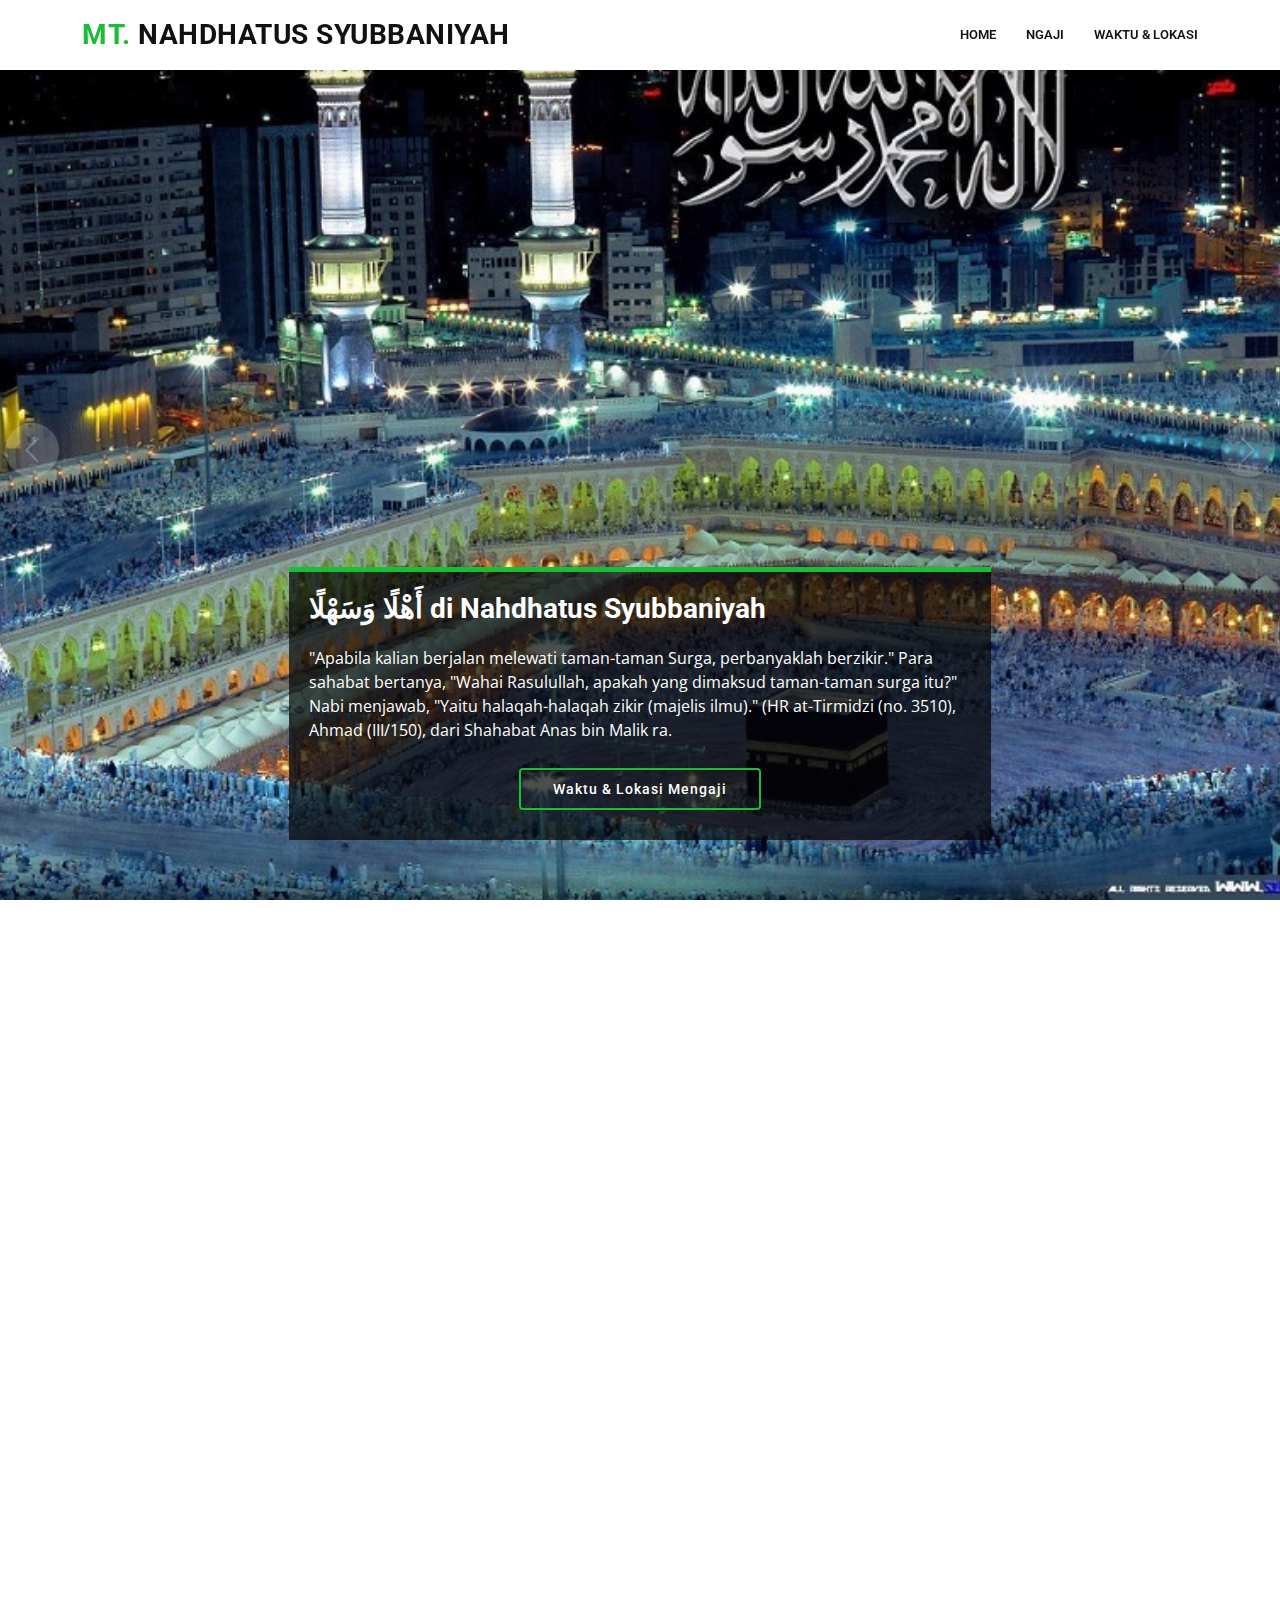
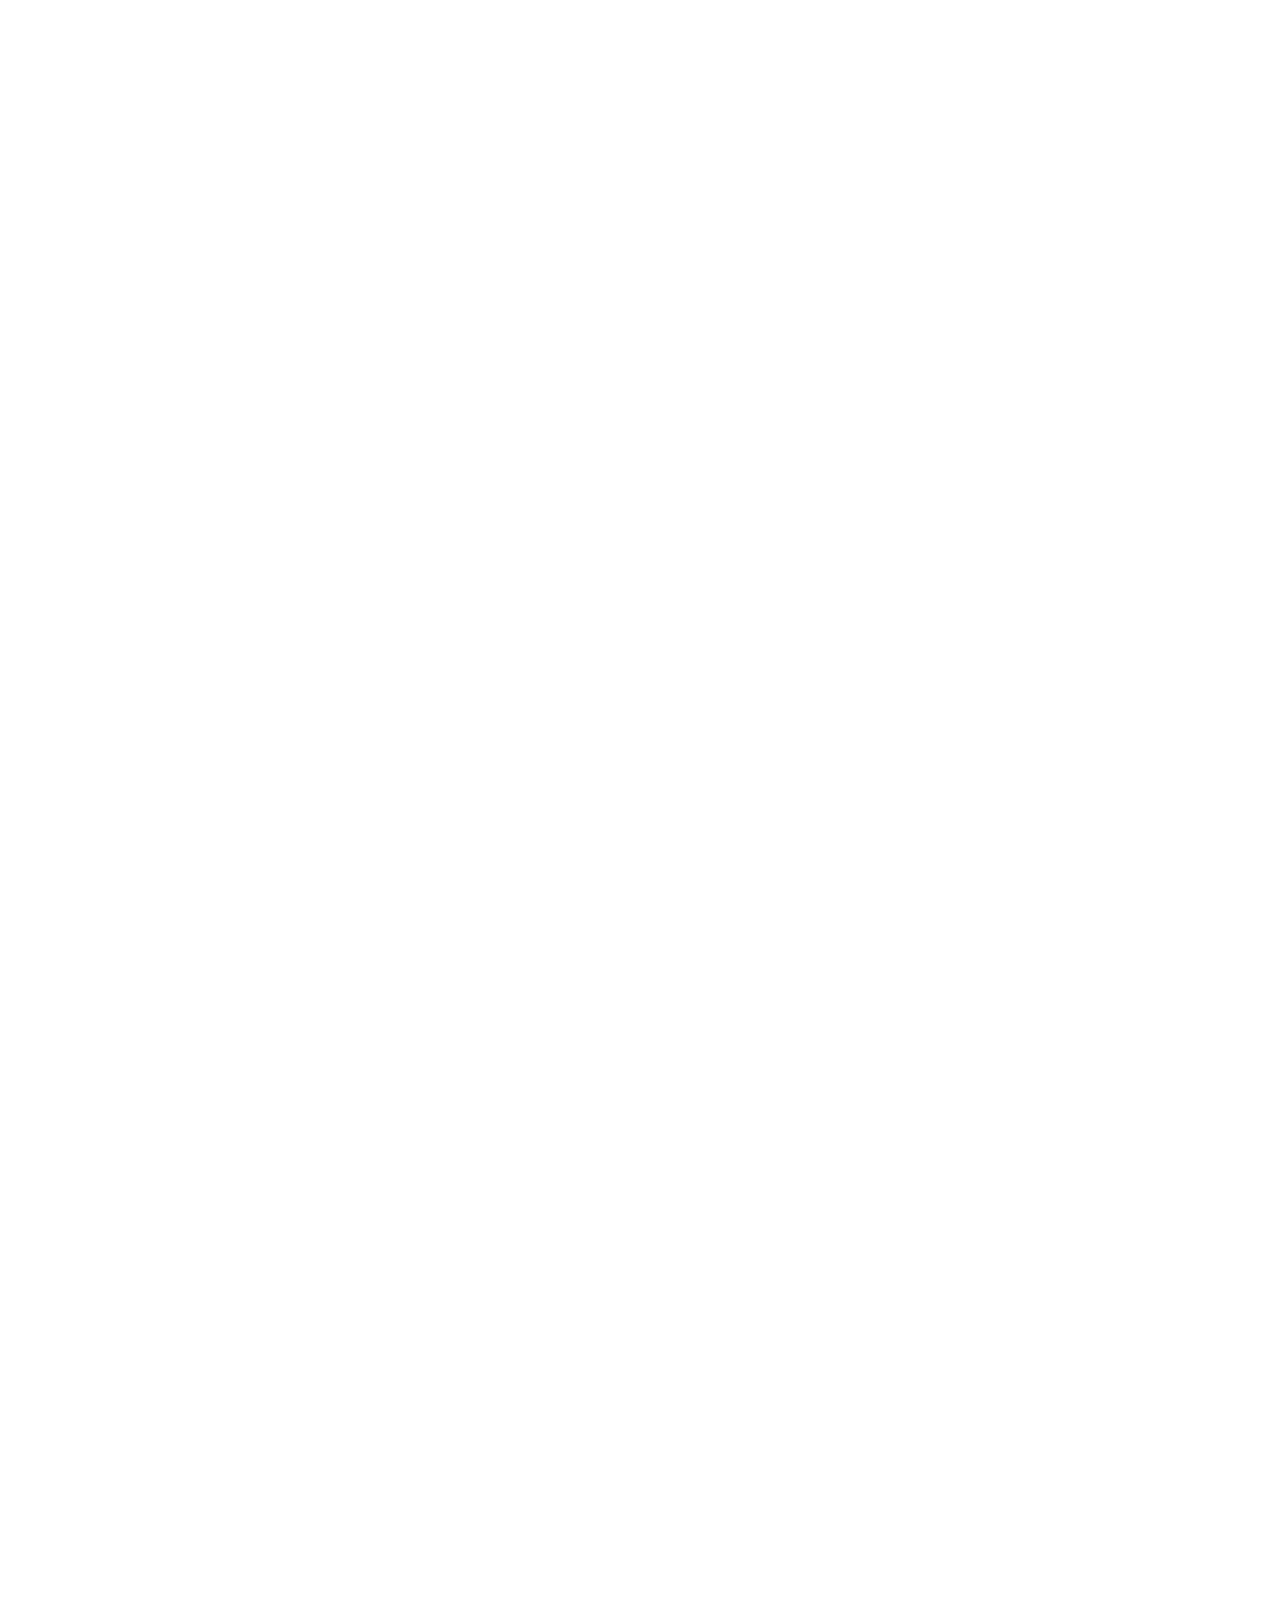
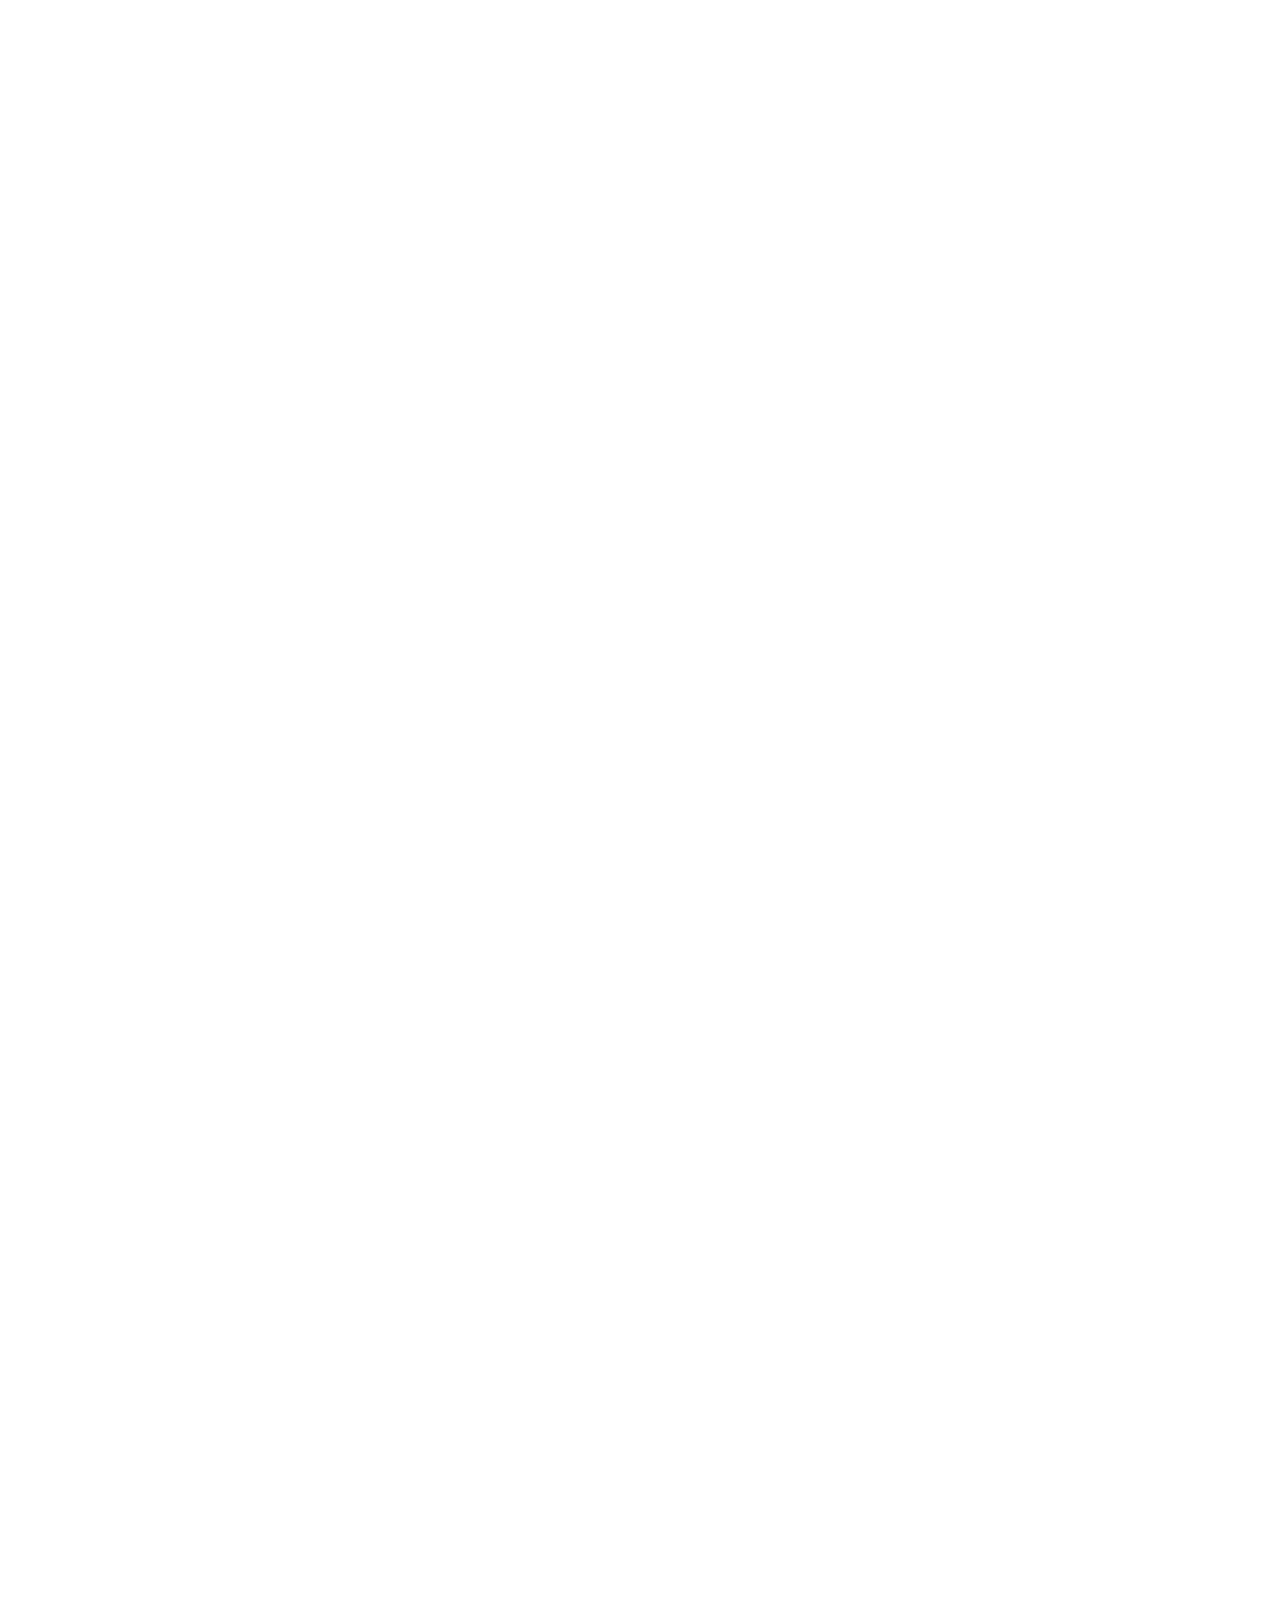
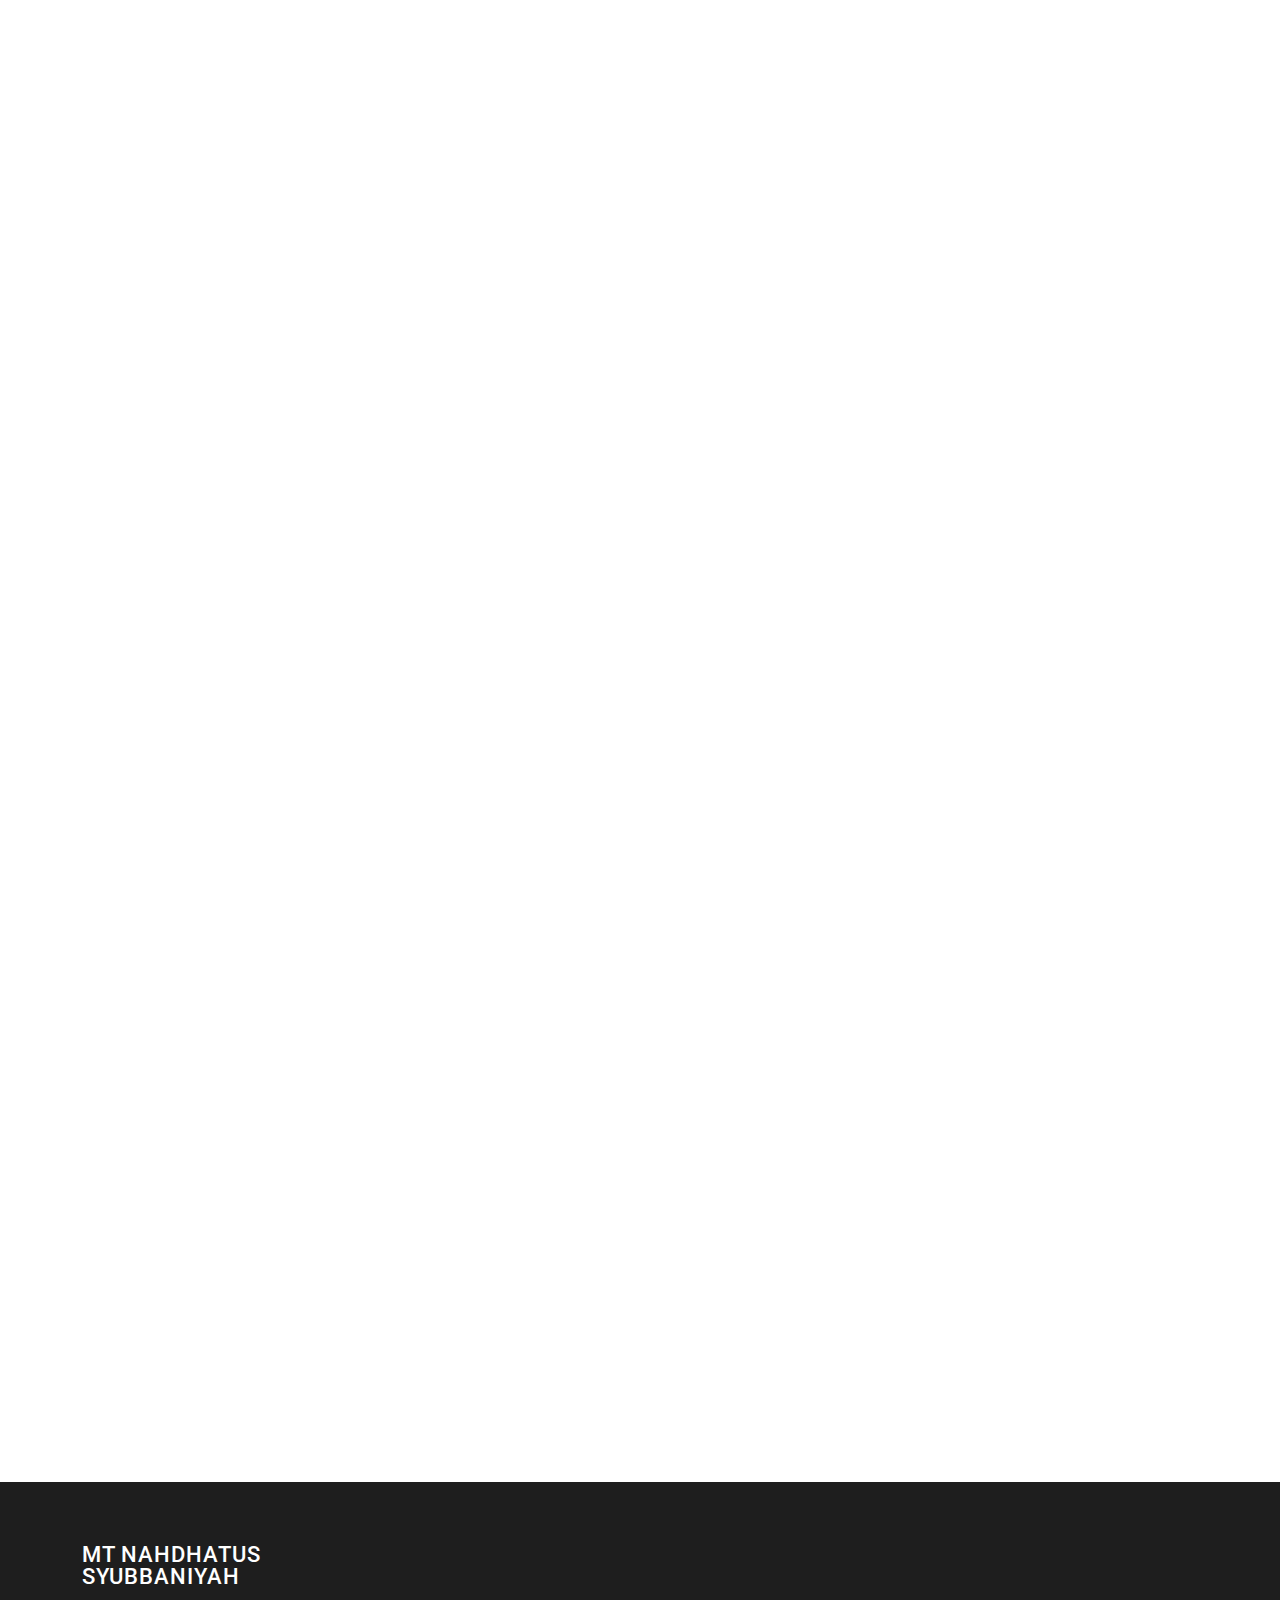
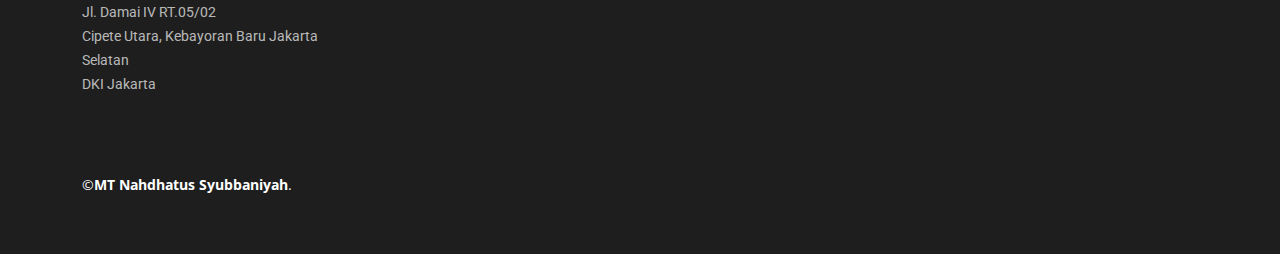
<file: index.html>
<!DOCTYPE html>
<html lang="en">

<head>
    <meta charset="utf-8">
    <meta content="width=device-width, initial-scale=1.0" name="viewport">

    <title>MT. Nahdhatus Syubbaniyah</title>
    <meta content="" name="description">
    <meta content="" name="keywords">

    <!-- Favicons -->
    <link href="assets/img/mt.jpg" rel="icon">
    <link href="assets/img/apple-touch-icon.png" rel="apple-touch-icon">

    <!-- Google Fonts -->
    <link href="https://fonts.googleapis.com/css?family=Open+Sans:300,300i,400,400i,600,600i,700,700i|Roboto:300,300i,400,400i,500,500i,600,600i,700,700i|Poppins:300,300i,400,400i,500,500i,600,600i,700,700i" rel="stylesheet">

    <!-- Vendor CSS Files -->
    <link href="assets/vendor/animate.css/animate.min.css" rel="stylesheet">
    <link href="assets/vendor/aos/aos.css" rel="stylesheet">
    <link href="assets/vendor/bootstrap/css/bootstrap.min.css" rel="stylesheet">
    <link href="assets/vendor/bootstrap-icons/bootstrap-icons.css" rel="stylesheet">
    <link href="assets/vendor/boxicons/css/boxicons.min.css" rel="stylesheet">
    <link href="assets/vendor/glightbox/css/glightbox.min.css" rel="stylesheet">
    <link href="assets/vendor/remixicon/remixicon.css" rel="stylesheet">
    <link href="assets/vendor/swiper/swiper-bundle.min.css" rel="stylesheet">

    <!-- Template Main CSS File -->
    <link href="assets/css/style.css" rel="stylesheet">
</head>

<body>

    <!-- ======= Header ======= -->
    <header id="header" class="fixed-top d-flex align-items-center">
        <div class="container d-flex align-items-center">

            <h1 class="logo me-auto"><a href="index.html"><span>MT. </span>Nahdhatus Syubbaniyah</a></h1>
            <!-- Uncomment below if you prefer to use an image logo -->
            <!-- <a href="index.html" class="logo me-auto me-lg-0"><img src="assets/img/logo.png" alt="" class="img-fluid"></a>-->

            <nav id="navbar" class="navbar order-last order-lg-0">
                <ul>
                    <li><a class="nav-link scrollto" href="index.html">Home</a></li>
                    <li><a class="nav-link scrollto" href="index.html#blog">Ngaji</a></li>
                    <li><a class="nav-link scrollto" href="index.html#contact">Waktu & Lokasi</a></li>

                </ul>
                <i class="bi bi-list mobile-nav-toggle"></i>
            </nav>
            <!-- .navbar -->

            <!-- <div class="header-social-links d-flex">
                <a href="#" class="twitter"><i class="bu bi-twitter"></i></a>
                <a href="#" class="facebook"><i class="bu bi-facebook"></i></a>
                <a href="#" class="instagram"><i class="bu bi-instagram"></i></a>
                <a href="#" class="linkedin"><i class="bu bi-linkedin"></i></i></a>
            </div> 
          -->

        </div>
    </header>
    <!-- End Header -->

    <!-- ======= Hero Section ======= -->
    <section id="hero">
        <div id="heroCarousel" data-bs-interval="5000" class="carousel slide carousel-fade" data-bs-ride="carousel">

            <div class="carousel-inner" role="listbox">

                <!-- Slide 1 -->
                <div class="carousel-item active" style="background-image: url(assets/img/slide/mekkah.jpg);">
                    <div class="carousel-container">
                        <div class="carousel-content animate__animated animate__fadeInUp">
                            <h2>أَهْلًا وَسَهْلًا <span> di Nahdhatus Syubbaniyah</span></h2>
                            <p>"Apabila kalian berjalan melewati taman-taman Surga, perbanyaklah berzikir." Para sahabat bertanya, "Wahai Rasulullah, apakah yang dimaksud taman-taman surga itu?" Nabi menjawab, "Yaitu halaqah-halaqah zikir (majelis ilmu)."
                                (HR at-Tirmidzi (no. 3510), Ahmad (III/150), dari Shahabat Anas bin Malik ra.</p>
                            <div class="text-center"><a href="#contact" class="btn-get-started">Waktu & Lokasi Mengaji</a></div>
                        </div>
                    </div>
                </div>

                <!-- Slide 2 -->
                <div class="carousel-item" style="background-image: url(assets/img/slide/madinah.jpg);">
                    <div class="carousel-container">
                        <div class="carousel-content animate__animated animate__fadeInUp">
                            <h2>أَهْلًا وَسَهْلًا <span> di Nahdhatus Syubbaniyah</span></h2>
                            <p>"Barang siapa menempuh jalan menuntut ilmu, maka Allah akan memudahkan jalannya untuk menuju surga." (HR At- Tirmidzi, Abu Daud, disahihkan Al-Albani dalam Sahih Abu Daud).</p>
                            <div class="text-center"><a href="#contact" class="btn-get-started">Waktu & Lokasi Mengaji</a></div>
                        </div>
                    </div>
                </div>

                <!-- Slide 3 -->
                <div class="carousel-item" style="background-image: url(assets/img/slide/alaqso.jpg);">
                    <div class="carousel-container">
                        <div class="carousel-content animate__animated animate__fadeInUp">
                            <h2>أَهْلًا وَسَهْلًا <span> di Nahdhatus Syubbaniyah</span></h2>
                            <p>“Tidaklah suatu kaum berkumpul di salah satu rumah dari rumah-rumah Allah (masjid) membaca Kitabullah dan saling mempelajarinya, melainkan akan turun kepada mereka sakinah (ketenangan), mereka akan dinaungi rahmat, mereka akan
                                dilingkupi para malaikat dan Allah akan menyebut-nyebut mereka di sisi para makhluk yang dimuliakan di sisi-Nya” (HR. Muslim no. 2699).</p>
                            <div class="text-center"><a href="#contact" class="btn-get-started">Waktu & Lokasi Mengaji</a></div>
                        </div>
                    </div>
                </div>

            </div>

            <a class="carousel-control-prev" href="#heroCarousel" role="button" data-bs-slide="prev">
                <span class="carousel-control-prev-icon bi bi-chevron-left" aria-hidden="true"></span>
            </a>

            <a class="carousel-control-next" href="#heroCarousel" role="button" data-bs-slide="next">
                <span class="carousel-control-next-icon bi bi-chevron-right" aria-hidden="true"></span>
            </a>

            <ol class="carousel-indicators" id="hero-carousel-indicators"></ol>

        </div>
    </section>
    <!-- End Hero -->

    <main id="main">

        <!-- ======= About Us Section ======= -->
        <section class="about-us">
            <div class="container" data-aos="fade-up">

                <div class="row content">
                    <h2>بِسْمِ اللَّـهِ الرَّحْمَـٰنِ الرَّحِيمِ</h2>
                    <div class="col-lg-6" data-aos="fade-right">

                        <h3>قَالَ الشَّيْخُ الْإِمَامُ الْعَالِمُ الْعَلَّامَةُ شَمْسُ الدِّيْنِ أَبُوْ عَبْدِ اللهِ مُحَمَّدُ بْنُ قَاسِمٍ الشَّافِعِيُّ تَغَمَّدَهُ اللهُ بِرَحْمَتِهِ وَرِضْوَانِهِ آمْيْن: <br> اَلْحَمْدُ للهِ تَبَرُّكًا بِفَاتِحَةِ الْكِتَابِ
                            لِأَنَّهَا اِبْتِدَاءُ كُلِّ أَمْرٍ ذِيْ بَالٍ، وَخَاتِمَةُ كُلِّ دُعَاءٍ مُجَابٍ، وَآخِرُ دَعْوَى الْمُؤْمِنِيْنَ فِي الْجَنَّةِ دَارِ الثَّوَابِ، أَحْمَدُهُ أَنْ وَفَّقَ مَنْ أَرَادَ مِنْ عِبَادِهِ لِلتَّفَقُّهِ فِي الدِّيْنِ
                            عَلَى وِفْقِ مُرَادِهِ، وَأُصَلِّي وَأُسَلِّمُ عَلَى أَفْضَلِ خَلْقِهِ مُحَمَّدٍ سَيِّدِ الْمُرْسَلِيْنَ، الْقَائِلِ: مَنْ يُرِدِ اللهُ بِهِ خَيْرًا يُفَقِّهْهُ فِي الدِّيْنِ، وَعَلَى آلِهِ وَصَحْبِهِ مُدَّةَ ذِكْرِ الذَّاكِرِيْنَ
                            وَسَهْوِ الْغَافِلِيْنَ <br> (وَبَعْدُ): هَذَا كِتَابٌ فِي غَايَةِ الْاِخْتِصَارِ وَالتَّهْذِيْبِ، وَضَعْتُهُ عَلَى الْكِتَابِ الْمُسَمَّى بِالتَّقْرِيْبِ لِيِنْتَفِعَ بِهِ الْمُحْتَاجُ مِنَ الْمُبْتَدِئِيْنَ لِفُرُوْعِ الشَّرِيْعَةِ
                            وَالدِّيْنِ، وَلِيَكُوْنَ وَسِيْلَةً لِنَجَاتِي يَوْمَ الدِّيْنِ، وَنَفْعًا لِعِبَادِهِ الْمُسْلِمِيْنَ إِنَّهُ سَمِيْعٌ دُعَاءَ عِبَادِهِ، وَقَرِيْبٌ مُجِيْبٌ، وَمَنْ قَصَدَهُ لَا يَخِيْبُ (وَإِذَا سَأَلَكَ عِبَادِي عَنِّي
                            فَإِنِّي قَرِيْبٌ). <br> وَاعْلَمْ أَنَّهُ يُوْجَدُ فِي بَعْضِ نُسَخِ هَذَا الْكِتَابِ فِي غَيْرِ خُطْبَتِهِ تَسْمِيَّتُهُ تَارَةً بِالتَّقْرِيْبِ، وَتَارَةً بِغَايَةِ الْاِخْتِصَارِ، فَلِذَلِكَ سَمَّيْتُهُ بِاسْمَيْنِ أَحَدُهُمَا:
                            (فَتْحُ الْقَرِيْبِ الْمُجِيْبِ) فِي شَرْحِ أَلْفَاظِ التَّقْرِيْبِ، وَالثَّانِي: الْقَوْلُ الْمُخْتَارُ فِي شَرْحِ غَايَةِ الْاِخْتِصَارِ. <br> قَالَ الشَّيْخُ الْإِمَامُ أَبُوْ الطَّيِّبِ -وَيَشْتَهِرُ أَيْضًا بِأَبِي شُجَاعٍ-
                            شِهَابِ الْمِلَّةِ وَالدِّيْنِ أَحْمَدُ بْنُ الْحُسَيْنِ بْنِ أَحْمَدَ الْأَصْفَهَانِي سَقَى اللهُ ثَرَاهُ صَبِيْبَ الرَّحْمَةِ وَالرِّضْوَانِ، وَأَسْكَنَهُ أَعْلَى فَرَادِيْسِ الْجَنَانِ. <br> (بِسْمِ اللهِ الرَّحْمَنِ الرَّحِيْمِ)
                            أَبْتَدِئُ كِتَابِي هَذَا، وَاللهُ اِسْمٌ لِلذَّاتِ الْوَاجِبِ الْوُجُوْدِ، وَالرَّحْمَنُ أَبْلَغُ مِنَ الرَّحِيْمِ. (اَلْحَمْدُ للهِ) هُوَ الثَّنَاءُ عَلَى اللهِ تَعَالَى بِالْجَمِيْلِ عَلَى جِهَةِ التَّعْظِيْمِ (رَبِّ) أَيْ
                            مَالِكِ (الْعَالَمِيْنَ) بِفَتْحِ اللَّامِ، وَهُوَ كَمَا قَالَ اِبْنُ مَالِكٍ اِسْمُ جَمْعٍ خَاصٌّ بِمَنْ يَعْقِلُ لَا جَمْعٌ، وَمُفْرَدُهُ عَالَمٌ بِفَتْحِ اللَّامِ، لِأَنَّهُ اِسْمٌ عَامٌ لِمَا سِوَى اللهِ تَعَالَى وَالْجَمْعُ
                            خَاصٌّ بِمَنْ يَعْقِلُ. <br> (وَصَلَّى اللهُ) وَسَلَّمَ (عَلَى سَيِّدِنَا مُحَمَّدٍ النَّبِيِّ) هُوَ بِالْهَمْزِ وَتَرْكِهِ إِنْسَانٌ أُوْحِيَ إِلَيْهِ بِشَرْعٍ يُعْمَلُ بِهِ، وَإِنْ لَمْ يُؤْمَرْ بِتَبْلِيْغِهِ فَإِنْ أُمِرَ
                            بِتَبْلِيْغِهِ فَنَبِيٌّ وَرَسُوْلٌ أَيْضًا. وَالْمَعْنَى يُنْشِئُ الصَّلَاةَ وَالسَّلَامَ عَلَيْهِ، وَمُحَمَّدٌ عَلَمٌ مَنْقُوْلٌ مِنِ اسْمِ مَفْعُوْلٍ الْمُضَعَّفِ الْعَيْنِ، وَالنَّبِيُّ بَدَلٌ مِنْهُ أَوْ عَطْفُ بَيَانٍ
                            عَلَيْهِ. (وَ) عَلَى (آلِهِ الطَّاهِرِيْنَ) هُمْ كَمَا قَالَ الشَّافِعِيُّ أَقَارِبُهُ الْمُؤْمِنُوْنَ مِنْ بَنِي هَاشِمٍ، وَبَنِي الْمُطَّلِبِ، وَقِيْلَ وَاخْتَارَهُ النَّوَوِيُّ: إِنَّهُمْ كُلُّ مُسْلِمٍ. وَلَعَلَّ قَوْلَهُ
                            الطَّاهِرِيْنَ مُنْتَزعِ ٌمِنْ قَوْلِهِ تَعَالَى: {وَيُطَهِّرَكُمْ تَطْهِيْرًا} (وَ) عَلَى (صَحَابَتِهِ) جَمْعُ صَاحِبِ النَّبِيِّ وَقَوْلُهُ (أَجْمَعِيْنَ) تَأْكِيْدٌ لِصَحَابَتِهِ. ثُمَّ ذَكَرَ الْمُصَنِّفُ أَنَّهُ مَسْؤُوْلٌ
                            فِي تَصْنِيْفِ هَذَا الْمُخْتَصَرِ بِقَوْلِهِ </h3>
                    </div>
                    <div class="col-lg-6 pt-4 pt-lg-0" data-aos="fade-left">
                        <p> Menurut Abu Zahrah dalam kitab Ushul Al-Fiqh, ia menyatakan arti fiqih secara istilah yang berarti mengetahui hukum-hukum syariah yang bersifat amaliah dan dikaji dari dalil-dalilnya secara terperinci.
                        </p>
                        <ul>
                            <li><i class="ri-check-double-line"></i> Thoharoh (bersuci)</li>
                            <li><i class="ri-check-double-line"></i> Sholat.</li>
                            <li><i class="ri-check-double-line"></i> Puasa.</li>
                            <li><i class="ri-check-double-line"></i> Zakat.</li>
                            <li><i class="ri-check-double-line"></i> Haji.</li>
                            <li><i class="ri-check-double-line"></i> Nikah.</li>
                            <li><i class="ri-check-double-line"></i> Buyu'(jual-beli)</li>
                            <li><i class="ri-check-double-line"></i> Aiman(sumpah).</li>
                        </ul>
                        <p class="fst-italic">
                            Mari kita lanjut Mengaji dan jangan lupa ngopi !!!
                        </p>
                    </div>
                </div>

            </div>
        </section>
        <!-- End About Us Section -->


<!-- ======= Blog Section ======= -->
<section id="blog" class="blog">
            <div class="container" data-aos="fade-up">

                <div class="row">

                    <div class="col-lg-8 entries">

                        <article id="artikel1" class="entry">

                            <div class="entry-img">
                                <img src="assets/img/blog/haji1.jpg" alt="" class="img-fluid">
                            </div>

                            <h2 class="entry-title">
                                <a href="blog-single.html#art_190122"> ~Lanjutan~ Hal-Hal Yang Diharamkan Saat Ihram (Berpakaian Ihram) </a>
                            </h2>

                            <div class="entry-meta">
                                <ul>
                                    <li class="d-flex align-items-center"><i class="bi bi-book"></i> <a href="blog-single.html">Bab Haji</a></li>
                                    <li class="d-flex align-items-center"><i class="bi bi-clock"></i> <a href="blog-single.html"><time datetime="2020-01-01">Jan 19, 2022</time></a></li>

                                </ul>
                            </div>

                            <div class="entry-content">
                                <p>
                                    Barang siapa melaksanakan ihram haji dan ketinggalan wukuf di Arafah sebab udzur atau tidak, maka wajib tahallul dengan melaksanakan amaliyah umrah.
                                </p>
                                <div class="read-more">
                                    <a href="blog-single.html">Lanjut Baca</a>
                                </div>
                            </div>

                        </article>
                        <!-- End blog entry -->
                        
                        <div class="blog-pagination">
                            <ul class="justify-content-center">
                                <li class="active"><a href="#artikel_1">1</a></li>
                                <!--<li><a href="#">2</a></li>-->
                                <!--<li><a href="#">3</a></li>-->
                            </ul>
                        </div>

                    </div>
                    <!-- End blog entries list -->

                </div>

            </div>
        </section>
        <!-- End Blog Section -->
        
        
        <!-- ======= Blog Section ======= -->
        <section id="blog" class="blog">
            <div class="container" data-aos="fade-up">

                <div class="row">

                    <div class="col-lg-8 entries">

                        <article id="artikel1" class="entry">

                            <div class="entry-img">
                                <img src="assets/img/blog/haji1.jpg" alt="" class="img-fluid">
                            </div>

                            <h2 class="entry-title">
                                <a href="blog-single.html#art_120122"> Hal-Hal Yang Diharamkan Saat Ihram (Berpakaian Ihram) </a>
                            </h2>

                            <div class="entry-meta">
                                <ul>
                                    <li class="d-flex align-items-center"><i class="bi bi-book"></i> <a href="blog-single.html">Bab Haji</a></li>
                                    <li class="d-flex align-items-center"><i class="bi bi-clock"></i> <a href="blog-single.html"><time datetime="2020-01-01">Jan 12, 2022</time></a></li>

                                </ul>
                            </div>

                            <div class="entry-content">
                                <p>
                                    (Pasal) menjelaskan hukum-hukum muharramatul ihram (hal-hal yang diharamkan saat ihram), 
                                    Muharramatul ihram adalah hal-hal yang haram sebab ihram (Berpakaian Ihram), 
                                    yang diharamkan bagi orang yang sedang melaksanakan ihram Ada sepuluh perkara :
                                </p>
                                <div class="read-more">
                                    <a href="blog-single.html">Lanjut Baca</a>
                                </div>
                            </div>

                        </article>
                        <!-- End blog entry -->
                        
                        <div class="blog-pagination">
                            <ul class="justify-content-center">
                                <li class="active"><a href="#artikel_1">1</a></li>
                                <!--<li><a href="#">2</a></li>-->
                                <!--<li><a href="#">3</a></li>-->
                            </ul>
                        </div>

                    </div>
                    <!-- End blog entries list -->

                </div>

            </div>
        </section>
        <!-- End Blog Section -->

        <!-- ======= Portfolio Section ======= -->
        <section id="portfolio" class="portfolio">
            <div class="container">

                <div class="row" data-aos="fade-up">
                    <div class="col-lg-12 d-flex justify-content-center">
                        <ul id="portfolio-flters">
                            <li data-filter="*" class="filter-active">Semua</li>
                            <li data-filter=".filter-app">Islam</li>
                            <li data-filter=".filter-card">Card</li>
                            <li data-filter=".filter-web">Web</li>
                        </ul>
                    </div>
                </div>

                <div class="row portfolio-container" data-aos="fade-up">

                    <div class="col-lg-4 col-md-6 portfolio-item filter-app">
                        <img src="assets/img/portfolio/1.png" class="img-fluid" alt="">
                        <div class="portfolio-info">
                            <h4>1</h4>
                            <p>App</p>
                            <a href="assets/img/portfolio/1.png" data-gallery="portfolioGallery" class="portfolio-lightbox preview-link" title="App 1"><i class="bx bx-plus"></i></a>
                        </div>
                    </div>

                    <div class="col-lg-4 col-md-6 portfolio-item filter-web">
                        <img src="assets/img/portfolio/portfolio-2.jpg" class="img-fluid" alt="">
                        <div class="portfolio-info">
                            <h4>Web 3</h4>
                            <p>Web</p>
                            <a href="assets/img/portfolio/portfolio-2.jpg" data-gallery="portfolioGallery" class="portfolio-lightbox preview-link" title="Web 3"><i class="bx bx-plus"></i></a>

                        </div>
                    </div>

                    <div class="col-lg-4 col-md-6 portfolio-item filter-app">
                        <img src="assets/img/portfolio/portfolio-3.jpg" class="img-fluid" alt="">
                        <div class="portfolio-info">
                            <h4>App 2</h4>
                            <p>App</p>
                            <a href="assets/img/portfolio/portfolio-3.jpg" data-gallery="portfolioGallery" class="portfolio-lightbox preview-link" title="App 2"><i class="bx bx-plus"></i></a>

                        </div>
                    </div>

                    <div class="col-lg-4 col-md-6 portfolio-item filter-card">
                        <img src="assets/img/portfolio/portfolio-4.jpg" class="img-fluid" alt="">
                        <div class="portfolio-info">
                            <h4>Card 2</h4>
                            <p>Card</p>
                            <a href="assets/img/portfolio/portfolio-4.jpg" data-gallery="portfolioGallery" class="portfolio-lightbox preview-link" title="Card 2"><i class="bx bx-plus"></i></a>

                        </div>
                    </div>

                    <div class="col-lg-4 col-md-6 portfolio-item filter-web">
                        <img src="assets/img/portfolio/portfolio-5.jpg" class="img-fluid" alt="">
                        <div class="portfolio-info">
                            <h4>Web 2</h4>
                            <p>Web</p>
                            <a href="assets/img/portfolio/portfolio-5.jpg" data-gallery="portfolioGallery" class="portfolio-lightbox preview-link" title="Web 2"><i class="bx bx-plus"></i></a>

                        </div>
                    </div>

                    <div class="col-lg-4 col-md-6 portfolio-item filter-app">
                        <img src="assets/img/portfolio/portfolio-6.jpg" class="img-fluid" alt="">
                        <div class="portfolio-info">
                            <h4>App 3</h4>
                            <p>App</p>
                            <a href="assets/img/portfolio/portfolio-6.jpg" data-gallery="portfolioGallery" class="portfolio-lightbox preview-link" title="App 3"><i class="bx bx-plus"></i></a>

                        </div>
                    </div>

                    <div class="col-lg-4 col-md-6 portfolio-item filter-card">
                        <img src="assets/img/portfolio/portfolio-7.jpg" class="img-fluid" alt="">
                        <div class="portfolio-info">
                            <h4>Card 1</h4>
                            <p>Card</p>
                            <a href="assets/img/portfolio/portfolio-7.jpg" data-gallery="portfolioGallery" class="portfolio-lightbox preview-link" title="Card 1"><i class="bx bx-plus"></i></a>

                        </div>
                    </div>

                    <div class="col-lg-4 col-md-6 portfolio-item filter-card">
                        <img src="assets/img/portfolio/portfolio-8.jpg" class="img-fluid" alt="">
                        <div class="portfolio-info">
                            <h4>Card 3</h4>
                            <p>Card</p>
                            <a href="assets/img/portfolio/portfolio-8.jpg" data-gallery="portfolioGallery" class="portfolio-lightbox preview-link" title="Card 3"><i class="bx bx-plus"></i></a>

                        </div>
                    </div>

                    <div class="col-lg-4 col-md-6 portfolio-item filter-web">
                        <img src="assets/img/portfolio/portfolio-9.jpg" class="img-fluid" alt="">
                        <div class="portfolio-info">
                            <h4>Web 3</h4>
                            <p>Web</p>
                            <a href="assets/img/portfolio/portfolio-9.jpg" data-gallery="portfolioGallery" class="portfolio-lightbox preview-link" title="Web 3"><i class="bx bx-plus"></i></a>

                        </div>
                    </div>

                </div>

            </div>
        </section>
        <!-- End Portfolio Section -->

        <!-- ======= Contact Section ======= -->

        <section id="contact" class="contact">
            <div class="map-section">
                <iframe width="100%" height="350px" id="gmap_canvas" src="https://maps.google.com/maps?q=jl.Damai%20IV%20RT.05/02&t=&z=15&ie=UTF8&iwloc=&output=embed" frameborder="0" scrolling="no" marginheight="0" marginwidth="0"></iframe>
            </div>

            <div class="container">

                <div class="row justify-content-center" data-aos="fade-up">

                    <div class="col-lg-10">

                        <div class="info-wrap">
                            <div class="row">

                                <div class="col-lg-4 info mt-4 mt-lg-0">
                                    <i class="bi bi-clock"></i>
                                    <h4>Waktu:</h4>
                                    <p>Setiap Rabu Malam<br>Ba'da Isya</p>
                                </div>

                                <div class="col-lg-4 info">
                                    <i class="bi bi-geo-alt"></i>
                                    <h4>Tempat:</h4>
                                    <p>Jl. Damai IV RT.05/02<br>Cipete Utara, Kebayoran Baru Jakarta Selatan</p>
                                </div>

                                <div class="col-lg-4 info mt-4 mt-lg-0">
                                    <i class="bi bi-people"></i>
                                    <h4>MT Nahdhatus Syubbaniyah</h4>
                                    <p></p>
                                </div>
                            </div>
                        </div>

                    </div>

                </div>

            </div>
        </section>
        <!-- End Contact Section -->

    </main>
    <!-- End #main -->

    <!-- ======= Footer ======= -->
    <footer id="footer">

        <div class="footer-top">
            <div class="container">
                <div class="row">

                    <div class="col-lg-3 col-md-6 footer-contact">
                        <h3>MT Nahdhatus Syubbaniyah</h3>
                        <p>
                            Jl. Damai IV RT.05/02 <br> Cipete Utara, Kebayoran Baru Jakarta Selatan<br> DKI Jakarta <br><br>

                        </p>
                    </div>

                    <div class="container d-md-flex py-4">

                        <div class="me-md-auto text-center text-md-start">
                            <div class="copyright">
                                &copy;<strong><span>MT Nahdhatus Syubbaniyah</span></strong>.
                            </div>
                            <div class="credits">
                                <!-- All the links in the footer should remain intact. -->
                                <!-- You can delete the links only if you purchased the pro version. -->
                                <!-- Licensing information: https://bootstrapmade.com/license/ -->
                                <!-- Purchase the pro version with working PHP/AJAX contact form: https://bootstrapmade.com/company-free-html-bootstrap-template/ -->
                            </div>
                        </div>
                        <!--
                        <div class="social-links text-center text-md-right pt-3 pt-md-0">
                            <a href="#" class="twitter"><i class="bx bxl-twitter"></i></a>
                            <a href="#" class="facebook"><i class="bx bxl-facebook"></i></a>
                            <a href="#" class="instagram"><i class="bx bxl-instagram"></i></a>
                            <a href="#" class="google-plus"><i class="bx bxl-skype"></i></a>
                            <a href="#" class="linkedin"><i class="bx bxl-linkedin"></i></a>
                        </div> -->
                    </div>
    </footer>
    <!-- End Footer -->

    <a href="#" class="back-to-top d-flex align-items-center justify-content-center"><i class="bi bi-arrow-up-short"></i></a>

    <!-- Vendor JS Files -->
    <script src="assets/vendor/aos/aos.js"></script>
    <script src="assets/vendor/bootstrap/js/bootstrap.bundle.min.js"></script>
    <script src="assets/vendor/glightbox/js/glightbox.min.js"></script>
    <script src="assets/vendor/isotope-layout/isotope.pkgd.min.js"></script>
    <script src="assets/vendor/swiper/swiper-bundle.min.js"></script>
    <script src="assets/vendor/waypoints/noframework.waypoints.js"></script>
    <script src="assets/vendor/php-email-form/validate.js"></script>

    <!-- Template Main JS File -->
    <script src="assets/js/main.js"></script>

</body>

</html>
</file>
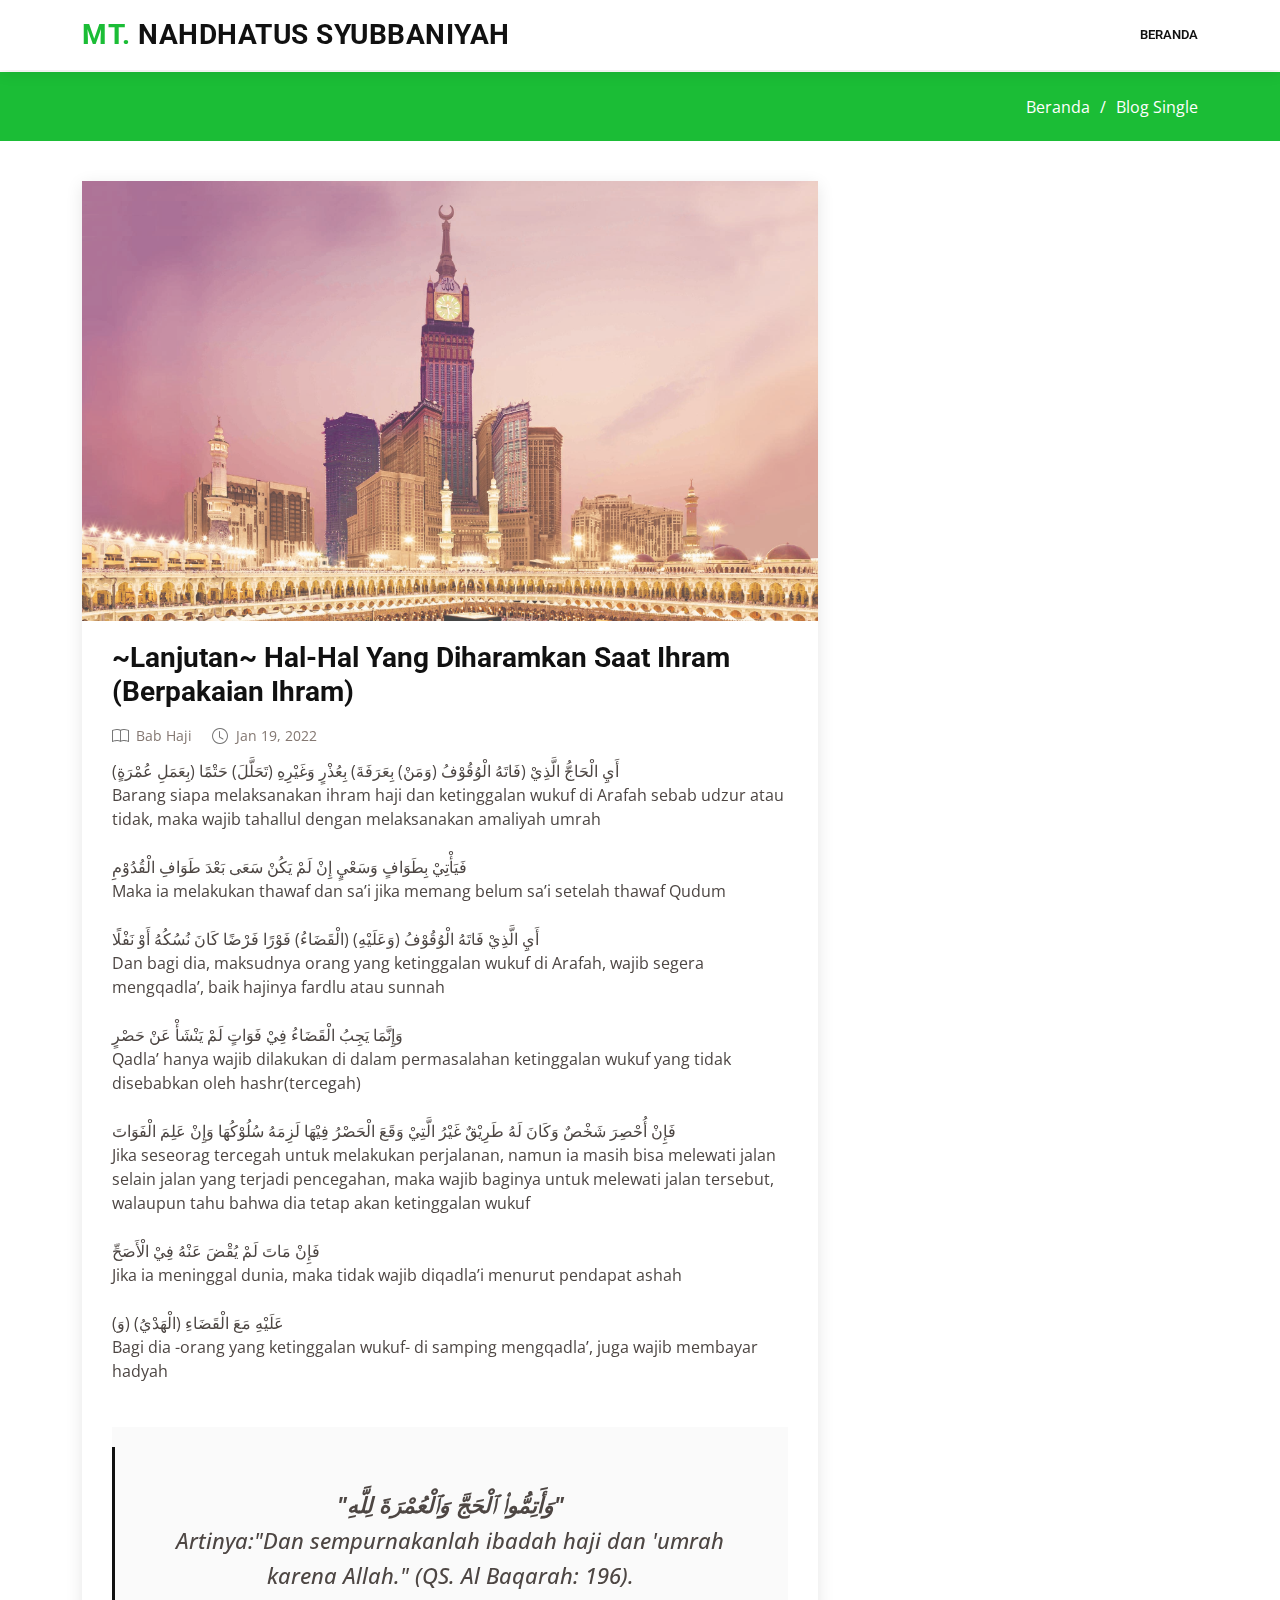
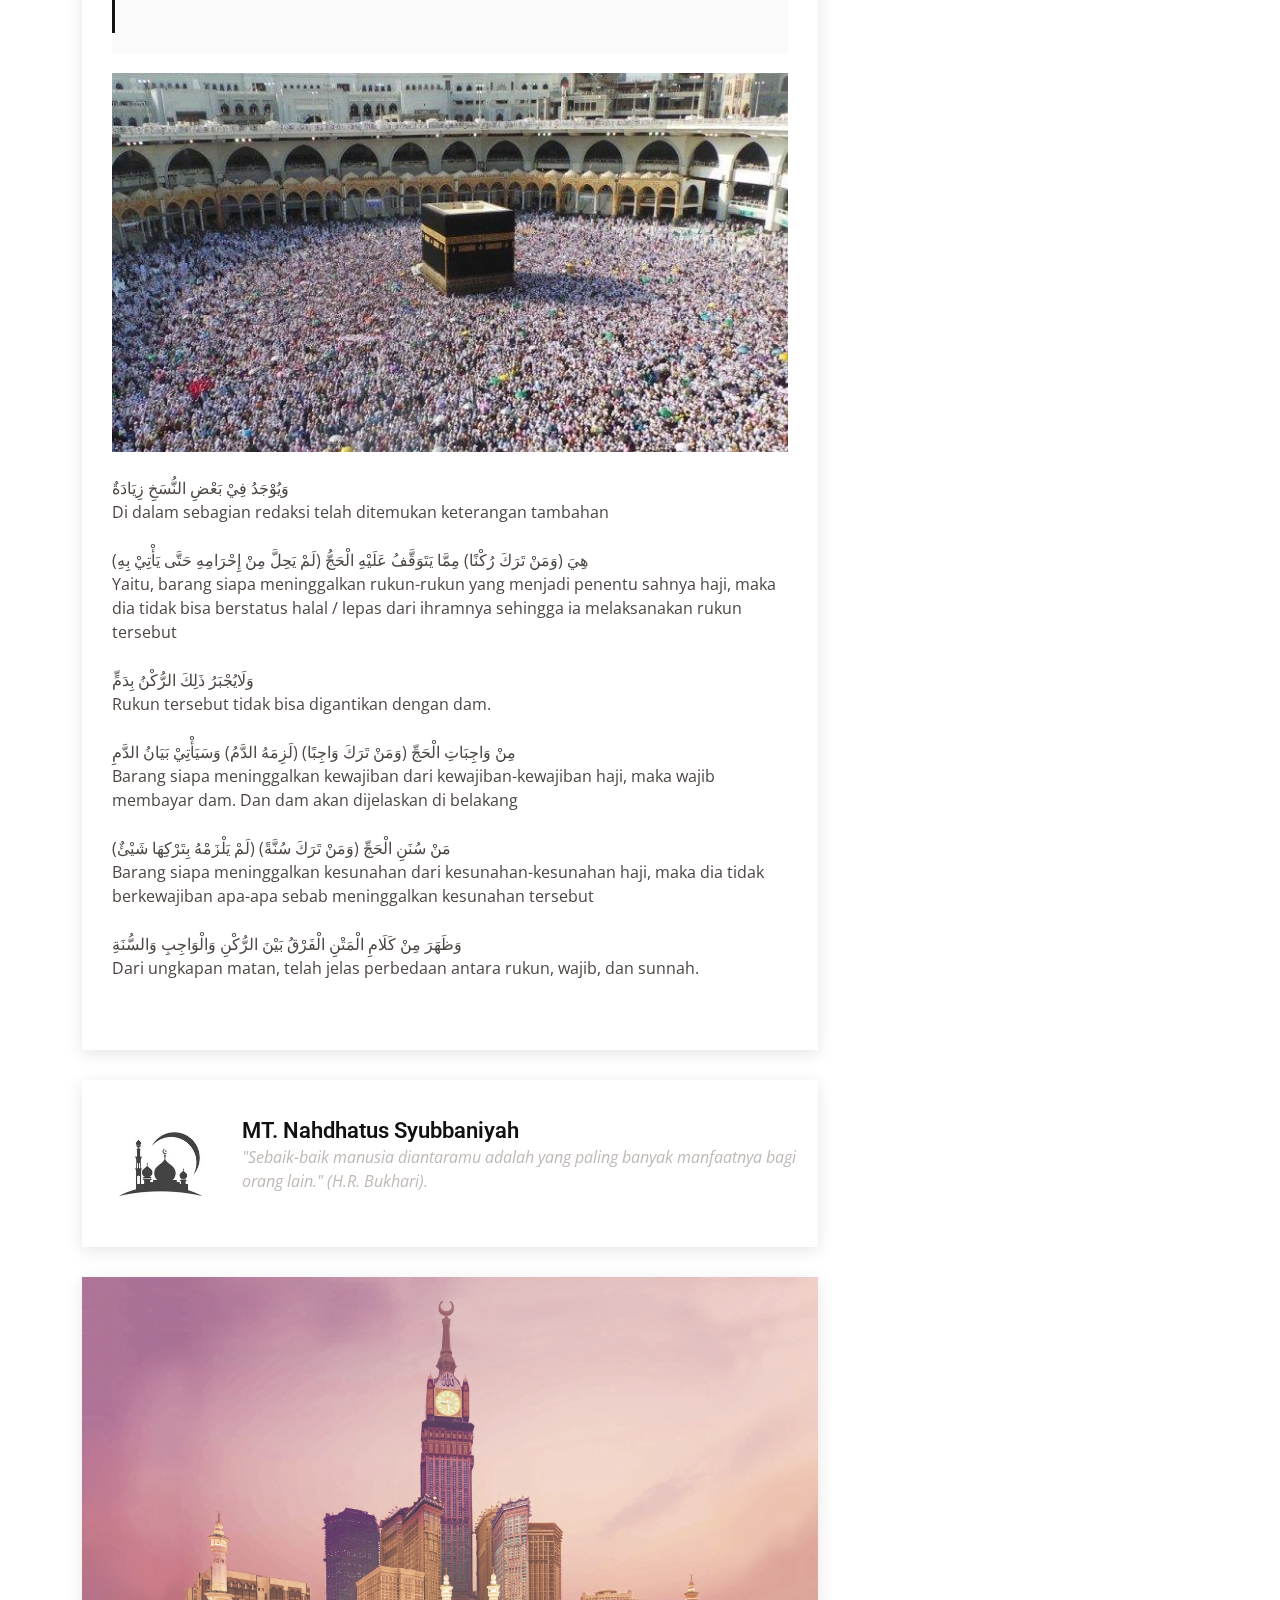
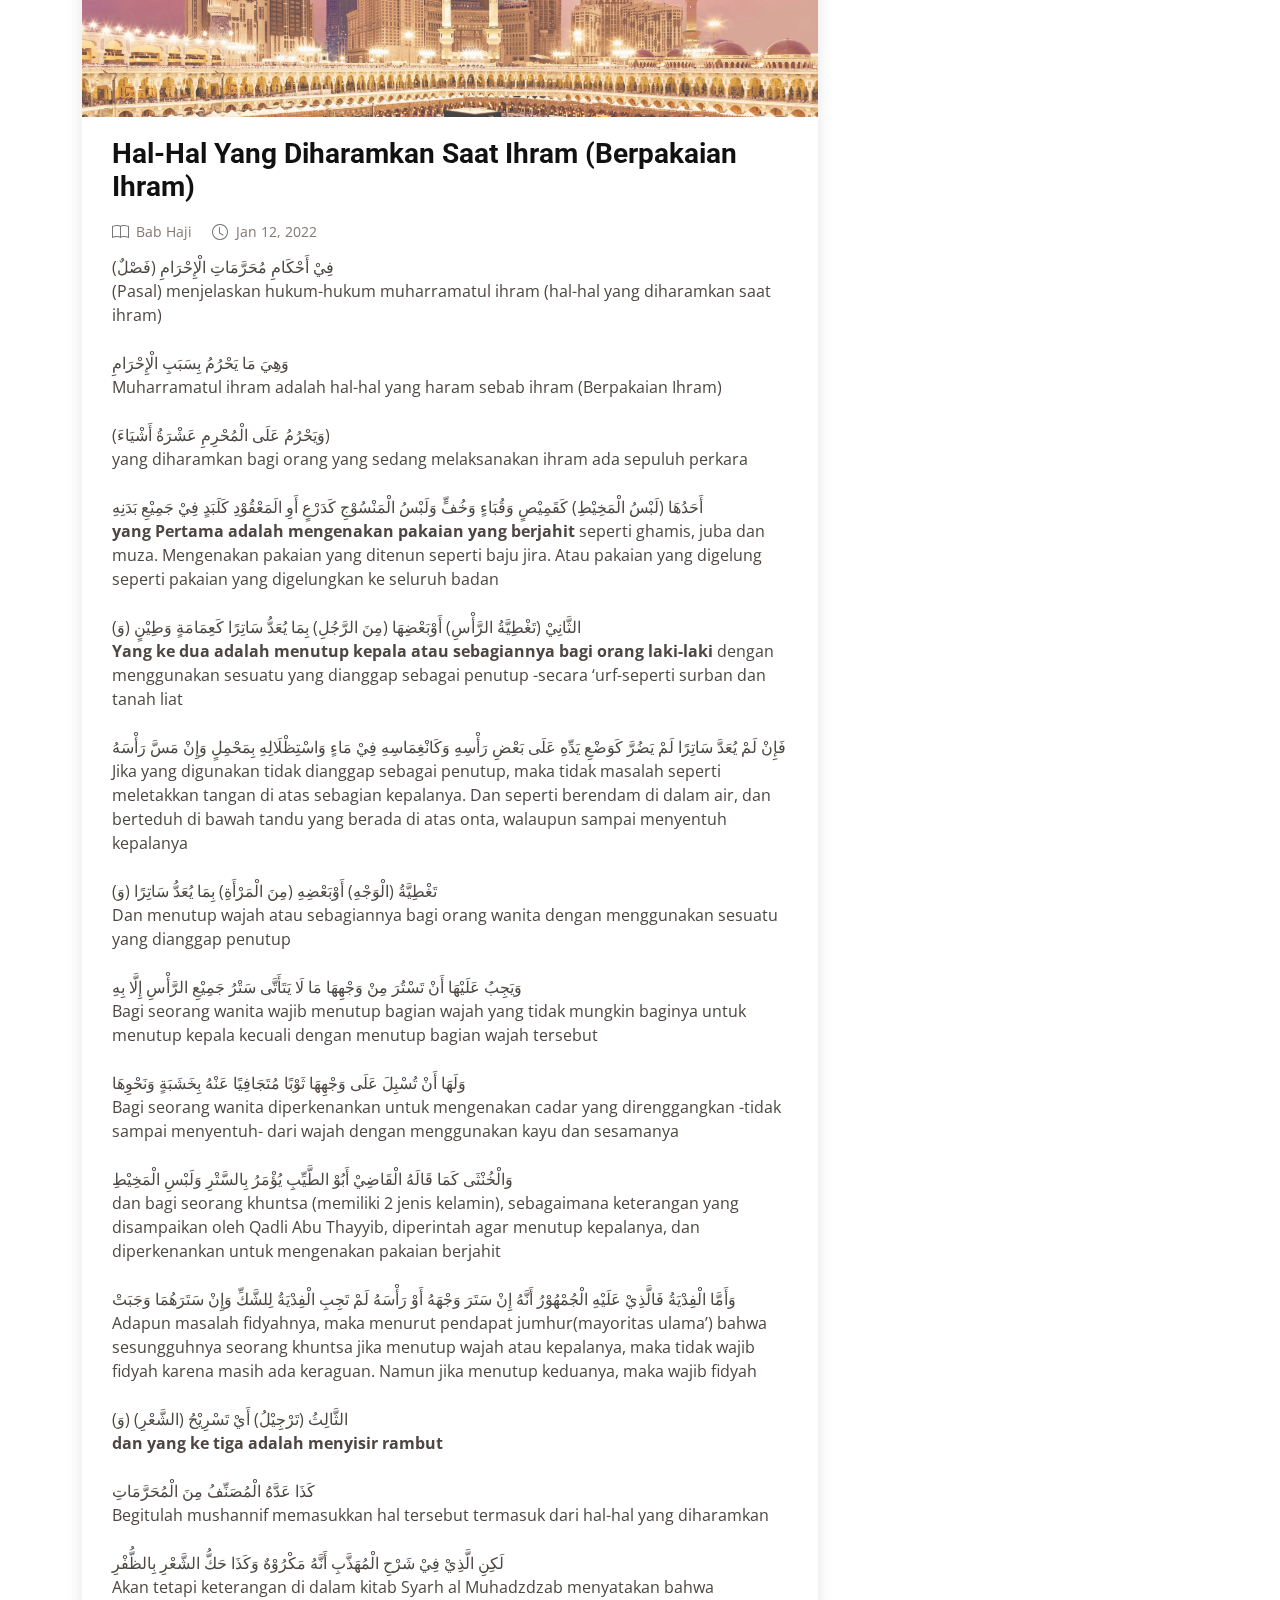
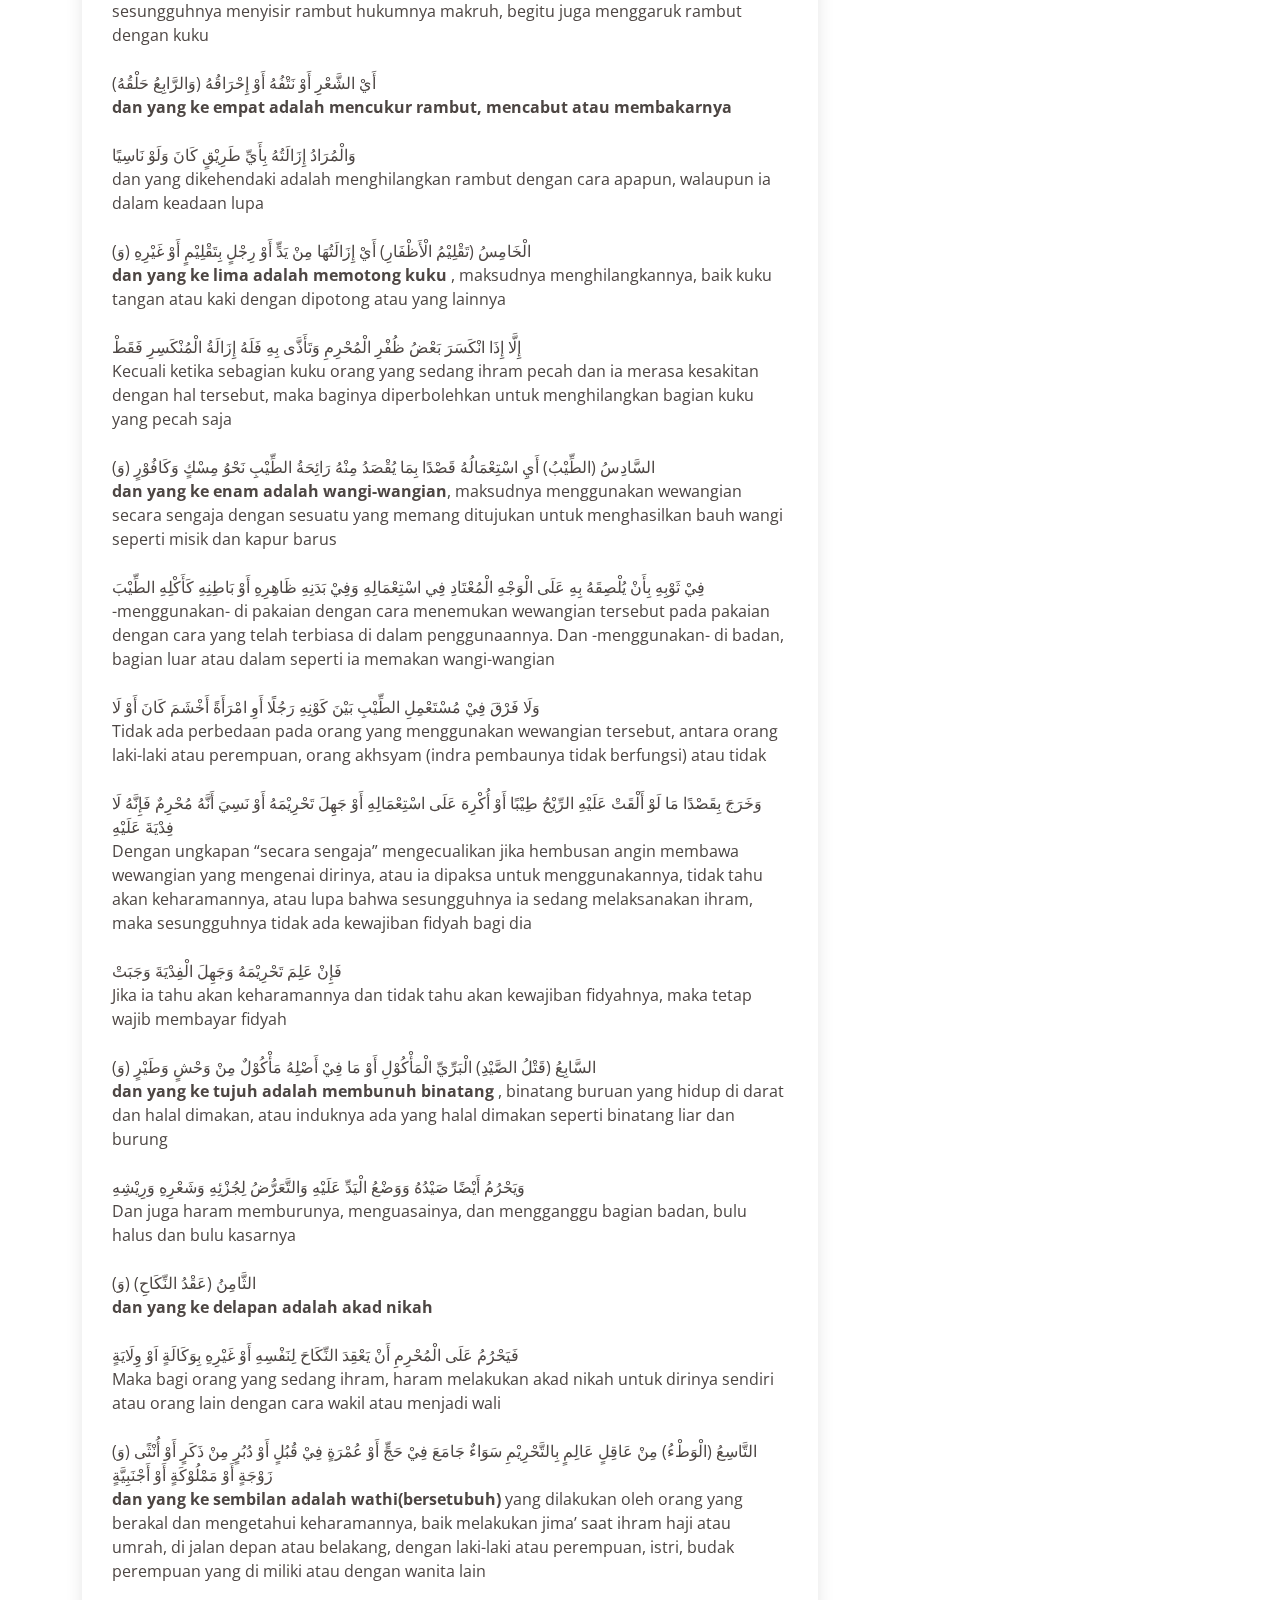
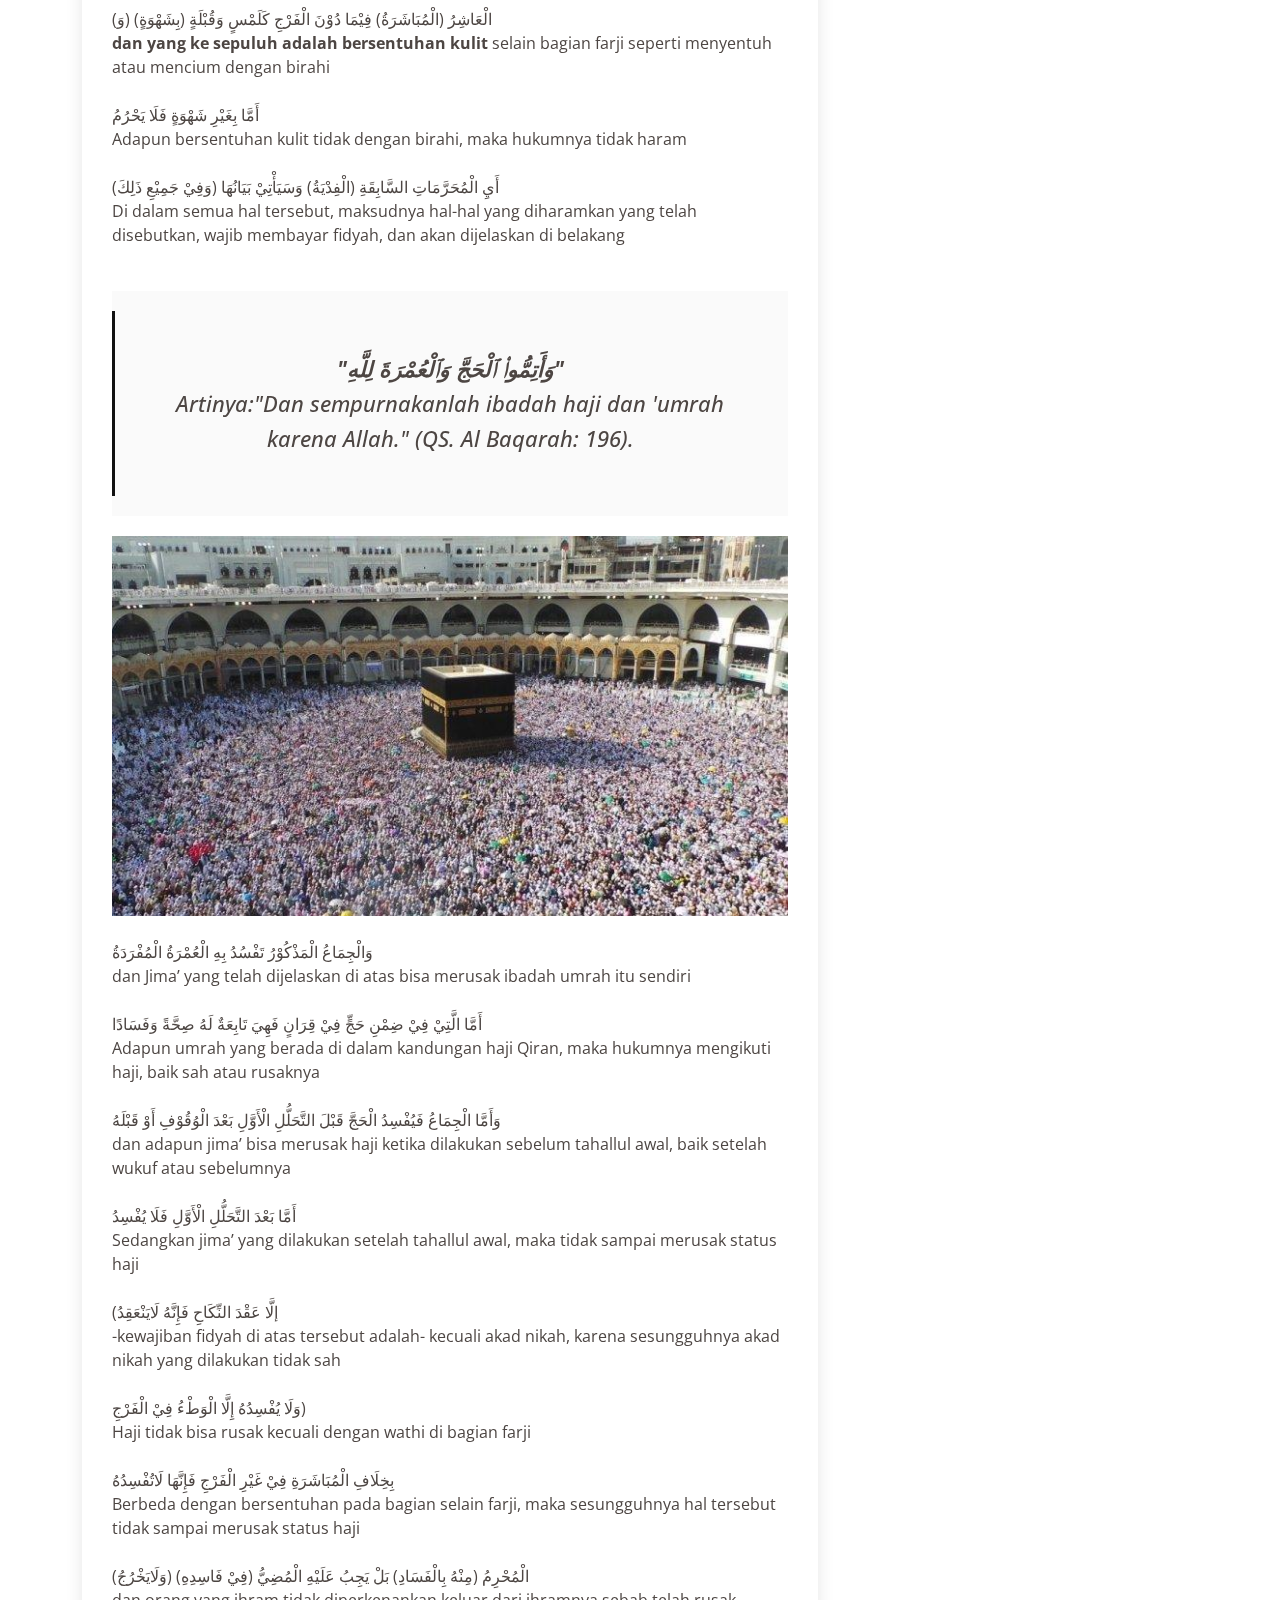
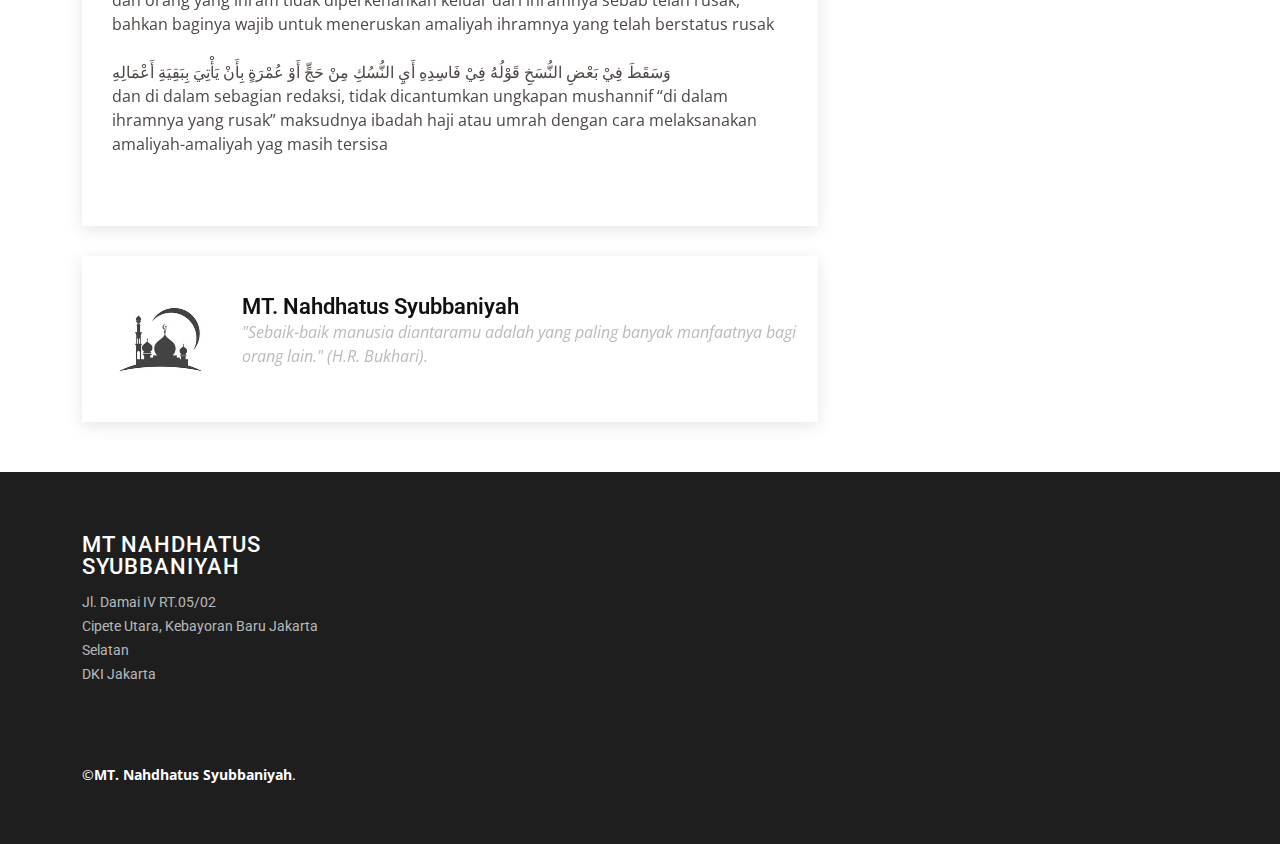
<file: blog-single.html>
<!DOCTYPE html>
<html lang="en">

<head>
    <meta charset="utf-8">
    <meta content="width=device-width, initial-scale=1.0" name="viewport">

    <title>MT. Nahdhatus Syubbaniyah</title>
    <meta content="" name="description">
    <meta content="" name="keywords">

    <!-- Favicons -->
    <link href="assets/img/mt.jpg" rel="icon">
    <link href="assets/img/apple-touch-icon.png" rel="apple-touch-icon">

    <!-- Google Fonts -->
    <link href="https://fonts.googleapis.com/css?family=Open+Sans:300,300i,400,400i,600,600i,700,700i|Roboto:300,300i,400,400i,500,500i,600,600i,700,700i|Poppins:300,300i,400,400i,500,500i,600,600i,700,700i" rel="stylesheet">

    <!-- Vendor CSS Files -->
    <link href="assets/vendor/animate.css/animate.min.css" rel="stylesheet">
    <link href="assets/vendor/aos/aos.css" rel="stylesheet">
    <link href="assets/vendor/bootstrap/css/bootstrap.min.css" rel="stylesheet">
    <link href="assets/vendor/bootstrap-icons/bootstrap-icons.css" rel="stylesheet">
    <link href="assets/vendor/boxicons/css/boxicons.min.css" rel="stylesheet">
    <link href="assets/vendor/glightbox/css/glightbox.min.css" rel="stylesheet">
    <link href="assets/vendor/remixicon/remixicon.css" rel="stylesheet">
    <link href="assets/vendor/swiper/swiper-bundle.min.css" rel="stylesheet">

    <!-- Template Main CSS File -->
    <link href="assets/css/style.css" rel="stylesheet">
</head>

<body>

    <!-- ======= Header ======= -->
    <header id="header" class="fixed-top">
        <div class="container d-flex align-items-center">

            <h1 class="logo me-auto"><a href="index.html"><span>MT. </span>Nahdhatus Syubbaniyah</a></h1>
            <!-- Uncomment below if you prefer to use an image logo -->
            <!-- <a href="index.html" class="logo me-auto me-lg-0"><img src="assets/img/logo.png" alt="" class="img-fluid"></a>-->

            <nav id="navbar" class="navbar order-last order-lg-0">
                <ul>
                    <li><a href="index.html">Beranda</a></li>
                </ul>
                <i class="bi bi-list mobile-nav-toggle"></i>
            </nav>
            <!-- .navbar -->
        </div>
    </header>
    <!-- End Header -->

    <main id="main">

        <!-- ======= Breadcrumbs ======= -->
        <section id="breadcrumbs" class="breadcrumbs">
            <div class="container">

                <div class="d-flex justify-content-between align-items-center">
                    <h2><br></h2>
                    <ol>
                        <li><a href="index.html">Beranda</a></li>
                        <li>Blog Single</li>
                    </ol>
                </div>

            </div>
        </section>
        <!-- End Breadcrumbs -->

        <!-- ======= Blog Single Section ======= -->
        <section id="blog" class="blog">
            <div class="container" data-aos="fade-up">

                <div class="row">

                    <div class="col-lg-8 entries">

                        <article id="190122" class="entry entry-single">

                            <div class="entry-img">
                                <img src="assets/img/blog/haji1.jpg" alt="" class="img-fluid">
                            </div>

                            <h2 class="entry-title">
                                <a href="blog-single.html"> ~Lanjutan~ Hal-Hal Yang Diharamkan Saat Ihram (Berpakaian Ihram) </a>
                            </h2>


                            <div class="entry-meta">
                                <ul>
                                    <li class="d-flex align-items-center"><i class="bi bi-book"></i> <a href="blog-single.html">Bab Haji</a></li>
                                    <li class="d-flex align-items-center"><i class="bi bi-clock"></i> <a href="blog-single.html"><time datetime="2020-01-01">Jan 19, 2022</time></a></li>

                                </ul>
                            </div>

                            <div class="entry-content">
                                <p>
                                    أَيِ الْحَاجُّ الَّذِيْ (فَاتَهُ الْوُقُوْفُ (وَمَنْ) بِعَرَفَةَ) بِعُذْرٍ وَغَيْرِهِ (تَحَلَّلَ) حَتْمًا (بِعَمَلِ عُمْرَةٍ)<br>
                                    Barang siapa melaksanakan ihram haji dan ketinggalan wukuf di Arafah sebab udzur atau tidak, maka wajib tahallul dengan melaksanakan amaliyah umrah <br><br>
                                     فَيَأْتِيْ بِطَوَافٍ وَسَعْيٍ إِنْ لَمْ يَكُنْ سَعَى بَعْدَ طَوَافِ الْقُدُوْمِ <br>
                                    
Maka ia melakukan thawaf dan sa’i jika memang belum sa’i setelah thawaf Qudum <br><br>
                                    أَيِ الَّذِيْ فَاتَهُ الْوُقُوْفُ (وَعَلَيْهِ) (الْقَضَاءُ) فَوْرًا فَرْضًا كَانَ نُسُكُهُ أَوْ نَفْلًا <br>
                                    Dan bagi dia, maksudnya orang yang ketinggalan wukuf di Arafah, wajib segera mengqadla’, baik hajinya fardlu atau sunnah <br><br>
                                    وَإِنَّمَا يَجِبُ الْقَضَاءُ فِيْ فَوَاتٍ لَمْ يَنْشَأْ عَنْ حَصْرٍ <br>
                                    Qadla’ hanya wajib dilakukan di dalam permasalahan ketinggalan wukuf yang tidak disebabkan oleh hashr(tercegah) <br><br>
                                    فَإِنْ أُحْصِرَ شَخْصٌ وَكَانَ لَهُ طَرِيْقٌ غَيْرُ الَّتِيْ وَقَعَ الْحَصْرُ فِيْهَا لَزِمَهُ سُلُوْكُهَا وَإِنْ عَلِمَ الْفَوَاتَ <br>
                                    Jika seseorag tercegah untuk melakukan perjalanan, namun ia masih bisa melewati jalan selain jalan yang terjadi pencegahan, maka wajib baginya untuk melewati jalan tersebut, walaupun tahu bahwa dia tetap akan ketinggalan wukuf <br><br>
                                    فَإِنْ مَاتَ لَمْ يُقْضَ عَنْهُ فِيْ الْأَصَحِّ <br>
                                    Jika ia meninggal dunia, maka tidak wajib diqadla’i menurut pendapat ashah <br><br>
                                    (وَ) عَلَيْهِ مَعَ الْقَضَاءِ (الْهَدْيُ) <br>
                                    Bagi dia -orang yang ketinggalan wukuf- di samping mengqadla’, juga wajib membayar hadyah <br><br>
                                    
                                </p>
                                <blockquote>
                                    <p>
                                        <strong>"وَأَتِمُّوا۟ ٱلْحَجَّ وَٱلْعُمْرَةَ لِلَّهِ" </strong><br>
                                        Artinya:"Dan sempurnakanlah ibadah haji dan 'umrah karena Allah." (QS. Al Baqarah: 196).
                                    </p>
                                </blockquote>
                                <img src="assets/img/blog/haji.jpg" class="img-fluid" alt="">
                                <p><br>
                                    وَيُوْجَدُ فِيْ بَعْضِ النُّسَخِ زِيَادَةٌ <br>
                                    Di dalam sebagian redaksi telah ditemukan keterangan tambahan <br><br>
                                    هِيَ (وَمَنْ تَرَكَ رُكْنًا) مِمَّا يَتَوَقَّفُ عَلَيْهِ الْحَجُّ (لَمْ يَحِلَّ مِنْ إِحْرَامِهِ حَتَّى يَأْتِيْ بِهِ) <br>
                                    Yaitu, barang siapa meninggalkan rukun-rukun yang menjadi penentu sahnya haji, maka dia tidak bisa berstatus halal / lepas dari ihramnya sehingga ia melaksanakan rukun tersebut <br><br>
                                    وَلَايُجْبَرُ ذَلِكَ الرُّكْنُ بِدَمٍّ <br>
                                    Rukun tersebut tidak bisa digantikan dengan dam. <br><br>
                                    مِنْ وَاجِبَاتِ الْحَجِّ (وَمَنْ تَرَكَ وَاجِبًا) (لَزِمَهُ الدَّمُ) وَسَيَأْتِيْ بَيَانُ الدَّمِ
					<br>
                                    Barang siapa meninggalkan kewajiban dari kewajiban-kewajiban haji, maka wajib membayar dam. Dan dam akan dijelaskan di belakang <br><br>
                                    مَنْ سُنَنِ الْحَجِّ (وَمَنْ تَرَكَ سُنَّةً) (لَمْ يَلْزَمْهُ بِتَرْكِهَا شَيْئٌ)  <br>
                                    Barang siapa meninggalkan kesunahan dari kesunahan-kesunahan haji, maka dia tidak berkewajiban apa-apa sebab meninggalkan kesunahan tersebut <br><br>
                                    وَظَهَرَ مِنْ كَلَامِ الْمَتْنِ الْفَرْقُ بَيْنَ الرُّكْنِ وَالْوَاجِبِ وَالسُّنَةِ <br>
                                    Dari ungkapan matan, telah jelas perbedaan antara rukun, wajib, dan sunnah. <br><br>
                                    
                                </p>
                            </div>

                        </article>
                        <!-- End blog entry -->
			    
			    <div class="blog-author d-flex align-items-center">
                            <img src="assets/img/blog/blog_mt.jpg" class="rounded-circle float-left" alt="">
                            <div>
                                <h4>MT. Nahdhatus Syubbaniyah</h4>
                                <p>
                                    "Sebaik-baik manusia diantaramu adalah yang paling banyak manfaatnya bagi orang lain." (H.R. Bukhari).
                                </p>
                            </div>
                        </div>
                        <!-- End blog author bio -->
                        
                        
                        <article id="120122" class="entry entry-single">

                            <div class="entry-img">
                                <img src="assets/img/blog/haji1.jpg" alt="" class="img-fluid">
                            </div>

                            <h2 class="entry-title">
                                <a href="blog-single.html"> Hal-Hal Yang Diharamkan Saat Ihram (Berpakaian Ihram) </a>
                            </h2>


                            <div class="entry-meta">
                                <ul>
                                    <li class="d-flex align-items-center"><i class="bi bi-book"></i> <a href="blog-single.html">Bab Haji</a></li>
                                    <li class="d-flex align-items-center"><i class="bi bi-clock"></i> <a href="blog-single.html"><time datetime="2020-01-01">Jan 12, 2022</time></a></li>

                                </ul>
                            </div>

                            <div class="entry-content">
                                <p>
                                    (فَصْلٌ) فِيْ أَحْكَامِ مُحَرَّمَاتِ الْإِحْرَامِ <br>
                                    (Pasal) menjelaskan hukum-hukum muharramatul ihram (hal-hal yang diharamkan saat ihram) <br><br>
                                    وَهِيَ مَا يَحْرُمُ بِسَبَبِ الْإِحْرَامِ <br>
                                    Muharramatul ihram adalah hal-hal yang haram sebab ihram (Berpakaian Ihram) <br><br>
                                    (وَيَحْرُمُ عَلَى الْمُحْرِمِ عَشْرَةُ أَشْيَاءَ) <br>
                                    yang diharamkan bagi orang yang sedang melaksanakan ihram ada sepuluh perkara <br><br>
                                    أَحَدُهَا (لَبْسُ الْمَخِيْطِ) كَقَمِيْصٍ وَقُبَاءٍ وَخُفٍّ وَلَبْسُ الْمَنْسُوْجِ كَدَرْعٍ أَوِ الَمَعْقُوْدِ كَلَبَدٍ فِيْ جَمِيْعِ بَدَنِهِ <br>
                                    <strong>yang Pertama adalah mengenakan pakaian yang berjahit </strong> seperti ghamis, juba dan muza. Mengenakan pakaian yang ditenun seperti baju jira. Atau pakaian yang digelung seperti pakaian yang digelungkan ke seluruh badan <br><br>
                                    الثَّانِيْ (تَغْطِيَّةُ الرَّأْسِ) أَوْبَعْضِهَا (مِنَ الرَّجُلِ) بِمَا يُعَدُّ سَاتِرًا كَعِمَامَةٍ وَطِيْنٍ (وَ) <br>
                                    <strong>Yang ke dua adalah menutup kepala atau sebagiannya bagi orang laki-laki </strong> dengan menggunakan sesuatu yang dianggap sebagai penutup -secara ‘urf-seperti surban dan tanah liat <br><br>
                                    فَإِنْ لَمْ يُعَدَّ سَاتِرًا لَمْ يَضُرَّ كَوَضْعِ يَدِّهِ عَلَى بَعْضِ رَأْسِهِ وَكَانْغِمَاسِهِ فِيْ مَاءٍ وَاسْتِظْلَالِهِ بِمَحْمِلٍ وَإِنْ مَسَّ رَأْسَهُ <br>
                                    Jika yang digunakan tidak dianggap sebagai penutup, maka tidak masalah seperti meletakkan tangan di atas sebagian kepalanya. Dan seperti berendam di dalam air, dan berteduh di bawah tandu yang berada di atas onta, walaupun sampai menyentuh kepalanya <br><br>
                                    (وَ) تَغْطِيَّةُ (الْوَجْهِ) أَوْبَعْضِهِ (مِنَ الْمَرْأَةِ) بِمَا يُعَدُّ سَاتِرًا <br>
                                    Dan menutup wajah atau sebagiannya bagi orang wanita dengan menggunakan sesuatu yang dianggap penutup <br><br>
                                    وَيَجِبُ عَلَيْهَا أَنْ تَسْتُرَ مِنْ وَجْهِهَا مَا لَا يَتَأَتَّى سَتْرُ جَمِيْعِ الرَّأْسِ إِلَّا بِهِ <br>
                                    Bagi seorang wanita wajib menutup bagian wajah yang tidak mungkin baginya untuk menutup kepala kecuali dengan menutup bagian wajah tersebut <br><br>
                                    وَلَهَا أَنْ تُسْبِلَ عَلَى وَجْهِهَا ثَوْبًا مُتَجَافِيًا عَنْهُ بِخَشَبَةٍ وَنَحْوِهَا <br>
                                    Bagi seorang wanita diperkenankan untuk mengenakan cadar yang direnggangkan -tidak sampai menyentuh- dari wajah dengan menggunakan kayu dan sesamanya <br><br>
                                    وَالْخُنْثَى كَمَا قَالَهُ الْقَاضِيْ أَبُوْ الطَّيِّبِ يُؤْمَرُ بِالسَّتْرِ وَلَبْسِ الْمَخِيْطِ <br>
                                    dan bagi seorang khuntsa (memiliki 2 jenis kelamin), sebagaimana keterangan yang disampaikan oleh Qadli Abu Thayyib, diperintah agar menutup kepalanya, dan diperkenankan untuk mengenakan pakaian berjahit <br><br>
                                    وَأَمَّا الْفِدْيَةُ فَالَّذِيْ عَلَيْهِ الْجُمْهُوْرُ أَنَّهُ إِنْ سَتَرَ وَجْهَهُ أَوْ رَأْسَهُ لَمْ تَجِبِ الْفِدْيَةُ لِلشَّكِّ وَإِنْ سَتَرَهُمَا وَجَبَتْ <br>
                                    Adapun masalah fidyahnya, maka menurut pendapat jumhur(mayoritas ulama’) bahwa sesungguhnya seorang khuntsa jika menutup wajah atau kepalanya, maka tidak wajib fidyah karena masih ada keraguan. Namun jika menutup keduanya, maka wajib fidyah <br><br>
                                    (وَ) الثَّالِثُ (تَرْجِيْلُ) أَيْ تَسْرِيْحُ (الشَّعْرِ) <br>
                                    <strong>dan yang ke tiga adalah menyisir rambut</strong><br><br>
                                    كَذَا عَدَّهُ الْمُصَنِّفُ مِنَ الْمُحَرَّمَاتِ <br>
                                    Begitulah mushannif memasukkan hal tersebut termasuk dari hal-hal yang diharamkan <br><br>
                                    لَكِنِ الَّذِيْ فِيْ شَرْحِ الْمُهَذَّبِ أَنَّهُ مَكْرُوْهٌ وَكَذَا حَكُّ الشَّعْرِ بِالظُّفْرِ <br>
                                    Akan tetapi keterangan di dalam kitab Syarh al Muhadzdzab menyatakan bahwa sesungguhnya menyisir rambut hukumnya makruh, begitu juga menggaruk rambut dengan kuku <br><br>
                                    (وَالرَّابِعُ حَلْقُهُ) أَيْ الشَّعْرِ أَوْ نَتْفُهُ أَوْ إِحْرَاقُهُ <br>
                                    <strong>dan yang ke empat adalah mencukur rambut, mencabut atau membakarnya</strong><br><br>
                                    وَالْمُرَادُ إِزَالَتُهُ بِأَيِّ طَرِيْقٍ كَانَ وَلَوْ نَاسِيًا <br>
                                    dan yang dikehendaki adalah menghilangkan rambut dengan cara apapun, walaupun ia dalam keadaan lupa <br><br>
                                    (وَ) الْخَامِسُ (تَقْلِيْمُ الْأَظْفَارِ) أَيْ إِزَالَتُهَا مِنْ يَدٍّ أَوْ رِجْلٍ بِتَقْلِيْمٍ أَوْ غَيْرِهِ <br>
                                    <strong> dan yang ke lima adalah memotong kuku </strong>, maksudnya menghilangkannya, baik kuku tangan atau kaki dengan dipotong atau yang lainnya <br><br>
                                    إِلَّا إِذَا انْكَسَرَ بَعْضُ ظُفْرِ الْمُحْرِمِ وَتَأَذَّى بِهِ فَلَهُ إِزَالَةُ الْمُنْكَسِرِ فَقَطْ<br>
                                    Kecuali ketika sebagian kuku orang yang sedang ihram pecah dan ia merasa kesakitan dengan hal tersebut, maka baginya diperbolehkan untuk menghilangkan bagian kuku yang pecah saja <br><br>
                                    (وَ) السَّادِسُ (الطِّيْبُ) أَيِ اسْتِعْمَالُهُ قَصْدًا بِمَا يُقْصَدُ مِنْهُ رَائِحَةُ الطِّيْبِ نَحْوُ مِسْكٍ وَكَافُوْرٍ<br>
                                    <strong> dan yang ke enam adalah wangi-wangian</strong>, maksudnya menggunakan wewangian secara sengaja dengan sesuatu yang memang ditujukan untuk menghasilkan bauh wangi seperti misik dan kapur barus <br><br>
                                    فِيْ ثَوْبِهِ بِأَنْ يُلْصِقَهُ بِهِ عَلَى الْوَجْهِ الْمُعْتَادِ فِي اسْتِعْمَالِهِ وَفِيْ بَدَنِهِ ظَاهِرِهِ أَوْ بَاطِنِهِ كَأَكْلِهِ الطِّيْبَ <br>
                                    -menggunakan- di pakaian dengan cara menemukan wewangian tersebut pada pakaian dengan cara yang telah terbiasa di dalam penggunaannya. Dan -menggunakan- di badan, bagian luar atau dalam seperti ia memakan wangi-wangian <br><br>
                                    وَلَا فَرْقَ فِيْ مُسْتَعْمِلِ الطِّيْبِ بَيْنَ كَوْنِهِ رَجُلًا أَوِ امْرَأَةً أَخْشَمَ كَانَ أَوْ لَا <br>
                                    Tidak ada perbedaan pada orang yang menggunakan wewangian tersebut, antara orang laki-laki atau perempuan, orang akhsyam (indra pembaunya tidak berfungsi) atau tidak <br><br>
                                    وَخَرَجَ بِقَصْدًا مَا لَوْ أَلْقَتْ عَلَيْهِ الرِّيْحُ طِيْبًا أَوْ أُكْرِهَ عَلَى اسْتِعْمَالِهِ أَوْ جَهِلَ تَحْرِيْمَهُ أَوْ نَسِيَ أَنَّهُ مُحْرِمٌ فَإِنَّهُ لَا فِدْيَةَ عَلَيْهِ <br>
                                    Dengan ungkapan “secara sengaja” mengecualikan jika hembusan angin membawa wewangian yang mengenai dirinya, atau ia dipaksa untuk menggunakannya, tidak tahu akan keharamannya, atau lupa bahwa sesungguhnya ia sedang melaksanakan ihram, maka sesungguhnya tidak ada kewajiban fidyah bagi dia <br><br>
                                    فَإِنْ عَلِمَ تَحْرِيْمَهُ وَجَهِلَ الْفِدْيَةَ وَجَبَتْ <br>
                                    Jika ia tahu akan keharamannya dan tidak tahu akan kewajiban fidyahnya, maka tetap wajib membayar fidyah <br><br>
                                    (وَ) السَّابِعُ (قَتْلُ الصَّيْدِ) الْبَرِّيِّ الْمَأْكُوْلِ أَوْ مَا فِيْ أَصْلِهُ مَأْكُوْلٌ مِنْ وَحْشٍ وَطَيْرٍ<br>
                                    <strong> dan yang ke tujuh adalah membunuh binatang </strong>, binatang buruan yang hidup di darat dan halal dimakan, atau induknya ada yang halal dimakan seperti binatang liar dan burung <br><br>
                                    وَيَحْرُمُ أَيْضًا صَيْدُهُ وَوَضْعُ الْيَدِّ عَلَيْهِ وَالتَّعَرُّضُ لِجُزْئِهِ وَشَعْرِهِ وَرِيْشِهِ <br>
                                    Dan juga haram memburunya, menguasainya, dan mengganggu bagian badan, bulu halus dan bulu kasarnya <br><br>
                                    (وَ) الثَّامِنُ (عَقْدُ النِّكَاحِ) <br>
                                    <strong> dan yang ke delapan adalah akad nikah</strong><br><br>
                                    فَيَحْرُمُ عَلَى الْمُحْرِمِ أَنْ يَعْقِدَ النِّكَاحَ لِنَفْسِهِ أَوْ غَيْرِهِ بِوَكَالَةٍ اَوْ وِلَايَةٍ <br>
                                    Maka bagi orang yang sedang ihram, haram melakukan akad nikah untuk dirinya sendiri atau orang lain dengan cara wakil atau menjadi wali <br><br>
                                    (وَ) التَّاسِعُ (الْوَطْءُ) مِنْ عَاقِلٍ عَالِمٍ بِالتَّحْرِيْمِ سَوَاءٌ جَامَعَ فِيْ حَجٍّ أَوْ عُمْرَةٍ فِيْ قُبُلٍ أَوْ دُبُرٍ مِنْ ذَكَرٍ أَوْ أُنْثًى زَوْجَةٍ أَوْ مَمْلُوْكَةٍ أَوْ أَجْنَبِيَّةٍ <br>
                                    <strong> dan yang ke sembilan adalah wathi(bersetubuh)</strong> yang dilakukan oleh orang yang berakal dan mengetahui keharamannya, baik melakukan jima’ saat ihram haji atau umrah, di jalan depan atau belakang, dengan laki-laki atau perempuan, istri, budak perempuan yang di miliki atau dengan wanita lain <br><br>
                                    (وَ) الْعَاشِرُ (الْمُبَاشَرَةُ) فِيْمَا دُوْنَ الْفَرْجِ كَلَمْسٍ وَقُبْلَةٍ (بِشَهْوَةٍ) <br>
                                    <strong> dan yang ke sepuluh adalah bersentuhan kulit</strong> selain bagian farji seperti menyentuh atau mencium dengan birahi <br><br>
                                    أَمَّا بِغَيْرِ شَهْوَةٍ فَلَا يَحْرُمُ <br>
                                    Adapun bersentuhan kulit tidak dengan birahi, maka hukumnya tidak haram <br><br>
                                    (وَفِيْ جَمِيْعِ ذَلِكَ) أَيِ الْمُحَرَّمَاتِ السَّابِقَةِ (الْفِدْيَةُ) وَسَيَأْتِيْ بَيَانُهَا <br>
                                    Di dalam semua hal tersebut, maksudnya hal-hal yang diharamkan yang telah disebutkan, wajib membayar fidyah, dan akan dijelaskan di belakang <br><br>  
                                </p>
                                <blockquote>
                                    <p>
                                        <strong>"وَأَتِمُّوا۟ ٱلْحَجَّ وَٱلْعُمْرَةَ لِلَّهِ" </strong><br>
                                        Artinya:"Dan sempurnakanlah ibadah haji dan 'umrah karena Allah." (QS. Al Baqarah: 196).
                                    </p>
                                </blockquote>
                                <img src="assets/img/blog/haji.jpg" class="img-fluid" alt="">
                                <p><br>
                                    وَالْجِمَاعُ الْمَذْكُوْرُ تَفْسُدُ بِهِ الْعُمْرَةُ الْمُفْرَدَةُ <br>
                                    dan Jima’ yang telah dijelaskan di atas bisa merusak ibadah umrah itu sendiri <br><br>
                                    أَمَّا الَّتِيْ فِيْ ضِمْنِ حَجٍّ فِيْ قِرَانٍ فَهِيَ تَابِعَةٌ لَهُ صِحَّةً وَفَسَادًا <br>
                                    Adapun umrah yang berada di dalam kandungan haji Qiran, maka hukumnya mengikuti haji, baik sah atau rusaknya <br><br>
                                    وَأَمَّا الْجِمَاعُ فَيُفْسِدُ الْحَجَّ قَبْلَ التَّحَلُّلِ الْأَوَّلِ بَعْدَ الْوُقُوْفِ أَوْ قَبْلَهُ <br>
                                    dan adapun jima’ bisa merusak haji ketika dilakukan sebelum tahallul awal, baik setelah wukuf atau sebelumnya <br><br>
                                    أَمَّا بَعْدَ التَّحَلُّلِ الْأَوَّلِ فَلَا يُفْسِدُ <br>
                                    Sedangkan jima’ yang dilakukan setelah tahallul awal, maka tidak sampai merusak status haji <br><br>
                                    (إلَّا عَقْدَ النِّكَاحِ فَإِنَّهُ لَايَنْعَقِدُ <br>
                                    -kewajiban fidyah di atas tersebut adalah- kecuali akad nikah, karena sesungguhnya akad nikah yang dilakukan tidak sah <br><br>
                                    وَلَا يُفْسِدُهُ إِلَّا الْوَطْءُ فِيْ الْفَرْجِ) <br>
                                    Haji tidak bisa rusak kecuali dengan wathi di bagian farji <br><br>
                                    بِخِلَافِ الْمُبَاشَرَةِ فِيْ غَيْرِ الْفَرْجِ فَإِنَّهَا لَاتُفْسِدُهُ <br>
                                    Berbeda dengan bersentuhan pada bagian selain farji, maka sesungguhnya hal tersebut tidak sampai merusak status haji <br><br>
                                    (وَلَايَخْرُجُ) الْمُحْرِمُ (مِنْهُ بِالْفَسَادِ) بَلْ يَجِبُ عَلَيْهِ الْمُضِيُّ (فِيْ فَاسِدِهِ) <br>
                                    dan orang yang ihram tidak diperkenankan keluar dari ihramnya sebab telah rusak, bahkan baginya wajib untuk meneruskan amaliyah ihramnya yang telah berstatus rusak <br><br>
                                    وَسَقَطَ فِيْ بَعْضِ النُّسَخِ قَوْلُهُ فِيْ فَاسِدِهِ أَيِ النُّسُكِ مِنْ حَجٍّ أَوْ عُمْرَةٍ بِأَنْ يَأْتِيَ بِبَقِيَةِ أَعْمَالِهِ <br>
                                    dan di dalam sebagian redaksi, tidak dicantumkan ungkapan mushannif “di dalam ihramnya yang rusak” maksudnya ibadah haji atau umrah dengan cara melaksanakan amaliyah-amaliyah yag masih tersisa <br><br>
                                    
                                </p>
                            </div>

                            <!--
                            <div class="entry-footer">
                                <i class="bi bi-folder"></i>
                                <ul class="cats">
                                    <li><a href="#">Business</a></li>
                                </ul>

                                <i class="bi bi-tags"></i>
                                <ul class="tags">
                                    <li><a href="#">Creative</a></li>
                                    <li><a href="#">Tips</a></li>
                                    <li><a href="#">Marketing</a></li>
                                </ul>
                            </div>
                            -->

                        </article>
                        <!-- End blog entry -->

                        <div class="blog-author d-flex align-items-center">
                            <img src="assets/img/blog/blog_mt.jpg" class="rounded-circle float-left" alt="">
                            <div>
                                <h4>MT. Nahdhatus Syubbaniyah</h4>
                                <p>
                                    "Sebaik-baik manusia diantaramu adalah yang paling banyak manfaatnya bagi orang lain." (H.R. Bukhari).
                                </p>
                            </div>
                        </div>
                        <!-- End blog author bio -->

                    </div>
                    <!-- End blog entries list -->

                </div>

            </div>
        </section>
        <!-- End Blog Single Section -->

    </main>
    <!-- End #main -->

    <!-- ======= Footer ======= -->
    <footer id="footer">

        <div class="footer-top">
            <div class="container">
                <div class="row">

                    <div class="col-lg-3 col-md-6 footer-contact">
                        <h3>MT Nahdhatus Syubbaniyah</h3>
                        <p>
                            Jl. Damai IV RT.05/02 <br> Cipete Utara, Kebayoran Baru Jakarta Selatan<br> DKI Jakarta <br><br>
                        </p>
                    </div>

                    <div class="container d-md-flex py-4">

                        <div class="me-md-auto text-center text-md-right pt-3 pt-md-0">
                            <div class="copyright">
                                &copy;<strong><span>MT. Nahdhatus Syubbaniyah</span></strong>.
                            </div>
                            <div class="credits">
                                <!-- All the links in the footer should remain intact. -->
                                <!-- You can delete the links only if you purchased the pro version. -->
                                <!-- Licensing information: https://bootstrapmade.com/license/ -->
                                <!-- Purchase the pro version with working PHP/AJAX contact form: https://bootstrapmade.com/company-free-html-bootstrap-template/ -->
                            </div>
                        </div>
                        <!--
                  <div class="social-links text-center text-md-right pt-3 pt-md-0">
                      <a href="#" class="twitter"><i class="bx bxl-twitter"></i></a>
                      <a href="#" class="facebook"><i class="bx bxl-facebook"></i></a>
                      <a href="#" class="instagram"><i class="bx bxl-instagram"></i></a>
                      <a href="#" class="google-plus"><i class="bx bxl-skype"></i></a>
                      <a href="#" class="linkedin"><i class="bx bxl-linkedin"></i></a>
                  </div> -->
                    </div>
    </footer>
    <!-- End Footer -->

    <a href="#" class="back-to-top d-flex align-items-center justify-content-center"><i class="bi bi-arrow-up-short"></i></a>

    <!-- Vendor JS Files -->
    <script src="assets/vendor/aos/aos.js"></script>
    <script src="assets/vendor/bootstrap/js/bootstrap.bundle.min.js"></script>
    <script src="assets/vendor/glightbox/js/glightbox.min.js"></script>
    <script src="assets/vendor/isotope-layout/isotope.pkgd.min.js"></script>
    <script src="assets/vendor/swiper/swiper-bundle.min.js"></script>
    <script src="assets/vendor/waypoints/noframework.waypoints.js"></script>
    <script src="assets/vendor/php-email-form/validate.js"></script>

    <!-- Template Main JS File -->
    <script src="assets/js/main.js"></script>

</body>

</html>
</file>
<file: assets/css/style.css>
/**
* Template Name: Company - v4.7.0
* Template URL: https://bootstrapmade.com/company-free-html-bootstrap-template/
* Author: BootstrapMade.com
* License: https://bootstrapmade.com/license/
*/


/*--------------------------------------------------------------
# General
--------------------------------------------------------------*/

body {
    font-family: "Open Sans", sans-serif;
    color: #4d4643;
}

a {
    color: #1bbd36;
    text-decoration: none;
}

a:hover {
    color: #2ae149;
    text-decoration: none;
}

h1,
h2,
h3,
h4,
h5,
h6 {
    font-family: "Roboto", sans-serif;
}


/*--------------------------------------------------------------
# Back to top button
--------------------------------------------------------------*/

.back-to-top {
    position: fixed;
    visibility: hidden;
    opacity: 0;
    right: 15px;
    bottom: 15px;
    z-index: 996;
    background: #1bbd36;
    width: 40px;
    height: 40px;
    border-radius: 4px;
    transition: all 0.4s;
}

.back-to-top i {
    font-size: 28px;
    color: #fff;
    line-height: 0;
}

.back-to-top:hover {
    background: #21df41;
    color: #fff;
}

.back-to-top.active {
    visibility: visible;
    opacity: 1;
}


/*--------------------------------------------------------------
# Disable AOS delay on mobile
--------------------------------------------------------------*/

@media screen and (max-width: 768px) {
    [data-aos-delay] {
        transition-delay: 0 !important;
    }
}


/*--------------------------------------------------------------
# Header
--------------------------------------------------------------*/

#header {
    background: #fff;
    transition: all 0.5s;
    z-index: 997;
    padding: 15px 0;
    box-shadow: 0px 2px 15px rgba(0, 0, 0, 0.1);
}

#header .logo {
    font-size: 28px;
    margin: 0;
    padding: 0;
    line-height: 1;
    font-weight: 700;
    letter-spacing: 0.5px;
    text-transform: uppercase;
}

#header .logo a {
    color: #111;
}

#header .logo a span {
    color: #1bbd36;
}

#header .logo img {
    max-height: 40px;
}


/*--------------------------------------------------------------
# Header Social Links
--------------------------------------------------------------*/

.header-social-links {
    margin-left: 20px;
    border-left: 1px solid #c4c4c4;
}

.header-social-links a {
    color: #a0a0a0;
    display: inline-block;
    line-height: 0px;
    transition: 0.3s;
    padding-left: 20px;
}

.header-social-links a i {
    line-height: 0;
}

.header-social-links a:hover {
    color: #1bbd36;
}

@media (max-width: 768px) {
    .header-social-links {
        padding: 0 15px 0 0;
        border-left: 0;
    }
}


/*--------------------------------------------------------------
# Navigation Menu
--------------------------------------------------------------*/


/**
* Desktop Navigation 
*/

.navbar {
    padding: 0;
}

.navbar ul {
    margin: 0;
    padding: 0;
    display: flex;
    list-style: none;
    align-items: center;
}

.navbar li {
    position: relative;
}

.navbar a,
.navbar a:focus {
    display: flex;
    align-items: center;
    justify-content: space-between;
    padding: 10px 0 10px 30px;
    font-family: "Roboto", sans-serif;
    font-size: 13px;
    font-weight: 600;
    color: #111;
    white-space: nowrap;
    text-transform: uppercase;
    transition: 0.3s;
}

.navbar a i,
.navbar a:focus i {
    font-size: 12px;
    line-height: 0;
    margin-left: 5px;
}

.navbar a:hover,
.navbar .active,
.navbar .active:focus,
.navbar li:hover>a {
    color: #1bbd36;
}

.navbar .dropdown ul {
    display: block;
    position: absolute;
    left: 14px;
    top: calc(100% + 30px);
    margin: 0;
    padding: 10px 0;
    z-index: 99;
    opacity: 0;
    visibility: hidden;
    background: #fff;
    box-shadow: 0px 0px 30px rgba(127, 137, 161, 0.25);
    transition: 0.3s;
    border-top: 2px solid #1bbd36;
}

.navbar .dropdown ul li {
    min-width: 200px;
}

.navbar .dropdown ul a {
    padding: 10px 20px;
    font-size: 14px;
    font-weight: 500;
    text-transform: none;
    color: #111;
}

.navbar .dropdown ul a i {
    font-size: 12px;
}

.navbar .dropdown ul a:hover,
.navbar .dropdown ul .active:hover,
.navbar .dropdown ul li:hover>a {
    color: #1bbd36;
}

.navbar .dropdown:hover>ul {
    opacity: 1;
    top: 100%;
    visibility: visible;
}

.navbar .dropdown .dropdown ul {
    top: 0;
    left: calc(100% - 30px);
    visibility: hidden;
}

.navbar .dropdown .dropdown:hover>ul {
    opacity: 1;
    top: 0;
    left: 100%;
    visibility: visible;
}

@media (max-width: 1366px) {
    .navbar .dropdown .dropdown ul {
        left: -90%;
    }
    .navbar .dropdown .dropdown:hover>ul {
        left: -100%;
    }
}


/**
* Mobile Navigation 
*/

.mobile-nav-toggle {
    color: #111;
    font-size: 28px;
    cursor: pointer;
    display: none;
    line-height: 0;
    transition: 0.5s;
}

.mobile-nav-toggle.bi-x {
    color: #fff;
}

@media (max-width: 991px) {
    .mobile-nav-toggle {
        display: block;
    }
    .navbar ul {
        display: none;
    }
}

.navbar-mobile {
    position: fixed;
    overflow: hidden;
    top: 0;
    right: 0;
    left: 0;
    bottom: 0;
    background: rgba(0, 0, 0, 0.9);
    transition: 0.3s;
    z-index: 999;
}

.navbar-mobile .mobile-nav-toggle {
    position: absolute;
    top: 15px;
    right: 15px;
}

.navbar-mobile ul {
    display: block;
    position: absolute;
    top: 55px;
    right: 15px;
    bottom: 15px;
    left: 15px;
    padding: 10px 0;
    background-color: #fff;
    overflow-y: auto;
    transition: 0.3s;
}

.navbar-mobile a,
.navbar-mobile a:focus {
    padding: 10px 20px;
    font-size: 15px;
    color: #111;
}

.navbar-mobile a:hover,
.navbar-mobile .active,
.navbar-mobile li:hover>a {
    color: #1bbd36;
}

.navbar-mobile .getstarted,
.navbar-mobile .getstarted:focus {
    margin: 15px;
}

.navbar-mobile .dropdown ul {
    position: static;
    display: none;
    margin: 10px 20px;
    padding: 10px 0;
    z-index: 99;
    opacity: 1;
    visibility: visible;
    background: #fff;
    box-shadow: 0px 0px 30px rgba(127, 137, 161, 0.25);
}

.navbar-mobile .dropdown ul li {
    min-width: 200px;
}

.navbar-mobile .dropdown ul a {
    padding: 10px 20px;
}

.navbar-mobile .dropdown ul a i {
    font-size: 12px;
}

.navbar-mobile .dropdown ul a:hover,
.navbar-mobile .dropdown ul .active:hover,
.navbar-mobile .dropdown ul li:hover>a {
    color: #1bbd36;
}

.navbar-mobile .dropdown>.dropdown-active {
    display: block;
}


/*--------------------------------------------------------------
# Hero Section
--------------------------------------------------------------*/

#hero {
    width: 100%;
    height: 100vh;
    background-color: rgba(0, 0, 0, 0.8);
    overflow: hidden;
    position: relative;
}

#hero .carousel,
#hero .carousel-inner,
#hero .carousel-item,
#hero .carousel-item::before {
    background-size: cover;
    background-position: center;
    background-repeat: no-repeat;
    position: absolute;
    top: 0;
    right: 0;
    left: 0;
    bottom: 0;
}

#hero .carousel-container {
    display: flex;
    align-items: flex-end;
    justify-content: center;
    position: absolute;
    bottom: 60px;
    top: 70px;
    left: 55px;
    right: 55px;
}

#hero .carousel-content {
    background: rgba(4, 4, 4, 0.7);
    padding: 20px;
    color: #fff;
    border-top: 5px solid #1bbd36;
}

#hero .carousel-content h2 {
    color: #fff;
    margin-bottom: 20px;
    font-size: 28px;
    font-weight: 700;
}

#hero .btn-get-started {
    font-family: "Roboto", sans-serif;
    font-weight: 500;
    font-size: 14px;
    letter-spacing: 1px;
    display: inline-block;
    padding: 12px 32px;
    border-radius: 4px;
    transition: 0.5s;
    line-height: 1;
    margin: 10px;
    color: #fff;
    -webkit-animation-delay: 0.8s;
    animation-delay: 0.8s;
    border: 2px solid #1bbd36;
}

#hero .btn-get-started:hover {
    background: #1bbd36;
    color: #fff;
    text-decoration: none;
}

#hero .carousel-inner .carousel-item {
    transition-property: opacity;
    background-position: center top;
}

#hero .carousel-inner .carousel-item,
#hero .carousel-inner .active.carousel-item-start,
#hero .carousel-inner .active.carousel-item-end {
    opacity: 0;
}

#hero .carousel-inner .active,
#hero .carousel-inner .carousel-item-next.carousel-item-start,
#hero .carousel-inner .carousel-item-prev.carousel-item-end {
    opacity: 1;
    transition: 0.5s;
}

#hero .carousel-inner .carousel-item-next,
#hero .carousel-inner .carousel-item-prev,
#hero .carousel-inner .active.carousel-item-start,
#hero .carousel-inner .active.carousel-item-end {
    left: 0;
    transform: translate3d(0, 0, 0);
}

#hero .carousel-control-next-icon,
#hero .carousel-control-prev-icon {
    background: none;
    font-size: 30px;
    line-height: 0;
    width: auto;
    height: auto;
    background: rgba(255, 255, 255, 0.4);
    border-radius: 50px;
    transition: 0.3s;
    color: rgba(255, 255, 255, 0.6);
    width: 54px;
    height: 54px;
    display: flex;
    align-items: center;
    justify-content: center;
}

#hero .carousel-control-next-icon:hover,
#hero .carousel-control-prev-icon:hover {
    background: rgba(255, 255, 255, 0.6);
    color: rgba(255, 255, 255, 0.8);
}

#hero .carousel-indicators li {
    cursor: pointer;
    background: #fff;
    overflow: hidden;
    border: 0;
    width: 12px;
    height: 12px;
    border-radius: 50px;
    opacity: 0.6;
    transition: 0.3s;
}

#hero .carousel-indicators li.active {
    opacity: 1;
    background: #1bbd36;
}

@media (min-width: 1024px) {
    #hero .carousel-content {
        width: 60%;
    }
    #hero .carousel-control-prev,
    #hero .carousel-control-next {
        width: 5%;
    }
}

@media (max-width: 992px) {
    #hero .carousel-container {
        top: 58px;
    }
    #hero .carousel-content h2 {
        margin-bottom: 15px;
        font-size: 22px;
    }
    #hero .carousel-content p {
        font-size: 15px;
    }
}

@media (max-height: 500px) {
    #hero {
        height: 120vh;
    }
}


/*--------------------------------------------------------------
# Sections General
--------------------------------------------------------------*/

section {
    padding: 60px 0;
    overflow: hidden;
}

.section-bg {
    background-color: #f7f7f7;
}

.section-title {
    text-align: center;
    padding-bottom: 30px;
}

.section-title h2 {
    font-size: 32px;
    font-weight: bold;
    text-transform: uppercase;
    margin-bottom: 20px;
    padding-bottom: 20px;
    position: relative;
}

.section-title h2::after {
    content: "";
    position: absolute;
    display: block;
    width: 50px;
    height: 3px;
    background: #1bbd36;
    bottom: 0;
    left: calc(50% - 25px);
}

.section-title p {
    margin-bottom: 0;
}


/*--------------------------------------------------------------
# Breadcrumbs
--------------------------------------------------------------*/

.breadcrumbs {
    padding: 15px 0;
    background: #1bbd36;
    min-height: 40px;
    margin-top: 72px;
}

.breadcrumbs h2 {
    font-size: 26px;
    font-weight: 300;
    color: #fff;
}

.breadcrumbs ol {
    display: flex;
    flex-wrap: wrap;
    list-style: none;
    padding: 0;
    margin: 0;
    color: #fff;
}

.breadcrumbs ol a {
    color: #fff;
}

.breadcrumbs ol li+li {
    padding-left: 10px;
}

.breadcrumbs ol li+li::before {
    display: inline-block;
    padding-right: 10px;
    color: #fff;
    content: "/";
}

@media (max-width: 991px) {
    .breadcrumbs {
        margin-top: 58px;
    }
    .breadcrumbs .d-flex {
        display: block !important;
    }
    .breadcrumbs ol {
        display: block;
    }
    .breadcrumbs ol li {
        display: inline-block;
    }
}


/*--------------------------------------------------------------
# Services
--------------------------------------------------------------*/

.services .icon-box {
    text-align: center;
    padding: 70px 20px 80px 20px;
    transition: all ease-in-out 0.3s;
    background: #fff;
}

.services .icon-box .icon {
    margin: 0 auto;
    width: 100px;
    height: 100px;
    display: flex;
    align-items: center;
    justify-content: center;
    transition: ease-in-out 0.3s;
    position: relative;
}

.services .icon-box .icon i {
    font-size: 36px;
    transition: 0.5s;
    position: relative;
}

.services .icon-box .icon svg {
    position: absolute;
    top: 0;
    left: 0;
}

.services .icon-box .icon svg path {
    transition: 0.5s;
    fill: #f5f5f5;
}

.services .icon-box h4 {
    font-weight: 600;
    margin: 10px 0 15px 0;
    font-size: 22px;
}

.services .icon-box h4 a {
    color: #111;
    transition: ease-in-out 0.3s;
}

.services .icon-box p {
    line-height: 24px;
    font-size: 14px;
    margin-bottom: 0;
}

.services .icon-box:hover {
    border-color: #fff;
    box-shadow: 0px 0 35px 0 rgba(0, 0, 0, 0.08);
}

.services .iconbox-blue i {
    color: #47aeff;
}

.services .iconbox-blue:hover .icon i {
    color: #fff;
}

.services .iconbox-blue:hover .icon path {
    fill: #47aeff;
}

.services .iconbox-orange i {
    color: #ffa76e;
}

.services .iconbox-orange:hover .icon i {
    color: #fff;
}

.services .iconbox-orange:hover .icon path {
    fill: #ffa76e;
}

.services .iconbox-pink i {
    color: #e80368;
}

.services .iconbox-pink:hover .icon i {
    color: #fff;
}

.services .iconbox-pink:hover .icon path {
    fill: #e80368;
}

.services .iconbox-yellow i {
    color: #ffbb2c;
}

.services .iconbox-yellow:hover .icon i {
    color: #fff;
}

.services .iconbox-yellow:hover .icon path {
    fill: #ffbb2c;
}

.services .iconbox-red i {
    color: #ff5828;
}

.services .iconbox-red:hover .icon i {
    color: #fff;
}

.services .iconbox-red:hover .icon path {
    fill: #ff5828;
}

.services .iconbox-teal i {
    color: #11dbcf;
}

.services .iconbox-teal:hover .icon i {
    color: #fff;
}

.services .iconbox-teal:hover .icon path {
    fill: #11dbcf;
}


/*--------------------------------------------------------------
# Portfolio
--------------------------------------------------------------*/

.portfolio #portfolio-flters {
    padding: 0;
    margin: 0 auto 50px auto;
    list-style: none;
    text-align: center;
}

.portfolio #portfolio-flters li {
    cursor: pointer;
    display: inline-block;
    padding: 8px 20px 10px 20px;
    font-size: 14px;
    font-weight: 400;
    line-height: 1;
    text-transform: uppercase;
    color: #4d4643;
    transition: all 0.3s;
    border-radius: 4px;
}

.portfolio #portfolio-flters li:hover,
.portfolio #portfolio-flters li.filter-active {
    color: #fff;
    background: #1bbd36;
}

.portfolio #portfolio-flters li:last-child {
    margin-right: 0;
}

.portfolio .portfolio-item {
    margin-bottom: 30px;
}

.portfolio .portfolio-item .portfolio-info {
    opacity: 0;
    position: absolute;
    left: 30px;
    right: 30px;
    bottom: 0;
    z-index: 3;
    transition: all ease-in-out 0.3s;
    background: rgba(255, 255, 255, 0.9);
    padding: 15px;
}

.portfolio .portfolio-item .portfolio-info h4 {
    font-size: 18px;
    color: #fff;
    font-weight: 600;
    color: #111;
}

.portfolio .portfolio-item .portfolio-info p {
    color: #444444;
    font-size: 14px;
    margin-bottom: 0;
}

.portfolio .portfolio-item .portfolio-info .preview-link,
.portfolio .portfolio-item .portfolio-info .details-link {
    position: absolute;
    right: 40px;
    font-size: 24px;
    top: calc(50% - 18px);
    color: #2b2b2b;
}

.portfolio .portfolio-item .portfolio-info .preview-link:hover,
.portfolio .portfolio-item .portfolio-info .details-link:hover {
    color: #1bbd36;
}

.portfolio .portfolio-item .portfolio-info .details-link {
    right: 10px;
}

.portfolio .portfolio-item .portfolio-links {
    opacity: 0;
    left: 0;
    right: 0;
    text-align: center;
    z-index: 3;
    position: absolute;
    transition: all ease-in-out 0.3s;
}

.portfolio .portfolio-item .portfolio-links a {
    color: #fff;
    margin: 0 2px;
    font-size: 28px;
    display: inline-block;
    transition: 0.3s;
}

.portfolio .portfolio-item .portfolio-links a:hover {
    color: #57e76f;
}

.portfolio .portfolio-item:hover .portfolio-info {
    opacity: 1;
    bottom: 20px;
}


/*--------------------------------------------------------------
# Portfolio Details
--------------------------------------------------------------*/

.portfolio-details {
    padding-top: 40px;
}

.portfolio-details .portfolio-details-slider img {
    width: 100%;
}

.portfolio-details .portfolio-details-slider .swiper-pagination {
    margin-top: 20px;
    position: relative;
}

.portfolio-details .portfolio-details-slider .swiper-pagination .swiper-pagination-bullet {
    width: 12px;
    height: 12px;
    background-color: #fff;
    opacity: 1;
    border: 1px solid #1bbd36;
}

.portfolio-details .portfolio-details-slider .swiper-pagination .swiper-pagination-bullet-active {
    background-color: #1bbd36;
}

.portfolio-details .portfolio-info {
    padding: 30px;
    box-shadow: 0px 0 30px rgba(17, 17, 17, 0.08);
}

.portfolio-details .portfolio-info h3 {
    font-size: 22px;
    font-weight: 700;
    margin-bottom: 20px;
    padding-bottom: 20px;
    border-bottom: 1px solid #eee;
}

.portfolio-details .portfolio-info ul {
    list-style: none;
    padding: 0;
    font-size: 15px;
}

.portfolio-details .portfolio-info ul li+li {
    margin-top: 10px;
}

.portfolio-details .portfolio-description {
    padding-top: 30px;
}

.portfolio-details .portfolio-description h2 {
    font-size: 26px;
    font-weight: 700;
    margin-bottom: 20px;
}

.portfolio-details .portfolio-description p {
    padding: 0;
}


/*--------------------------------------------------------------
# Clients
--------------------------------------------------------------*/

.clients .clients-wrap {
    border-top: 1px solid #ececec;
    border-left: 1px solid #ececec;
}

.clients .client-logo {
    padding: 20px;
    display: flex;
    justify-content: center;
    align-items: center;
    border-right: 1px solid #ececec;
    border-bottom: 1px solid #ececec;
    overflow: hidden;
    background: #fff;
    height: 100px;
}

.clients .client-logo img {
    transition: all 0.3s ease-in-out;
    height: 36px;
    filter: grayscale(100%);
}

.clients .client-logo:hover img {
    filter: none;
    transform: scale(1.1);
}


/*--------------------------------------------------------------
# About Us
--------------------------------------------------------------*/

.about-us .content h2 {
    font-weight: 700;
    font-size: 42px;
    line-height: 60px;
    margin-bottom: 20px;
    text-transform: uppercase;
}

.about-us .content h3 {
    font-weight: 500;
    line-height: 32px;
    font-size: 24px;
}

.about-us .content ul {
    list-style: none;
    padding: 0;
}

.about-us .content ul li {
    padding: 10px 0 0 28px;
    position: relative;
}

.about-us .content ul i {
    left: 0;
    top: 7px;
    position: absolute;
    font-size: 20px;
    color: #1bbd36;
}

.about-us .content p:last-child {
    margin-bottom: 0;
}


/*--------------------------------------------------------------
# Our Team
--------------------------------------------------------------*/

.team .member {
    margin-bottom: 20px;
    overflow: hidden;
    text-align: center;
    border-radius: 5px;
    background: #fff;
    box-shadow: 0px 2px 15px rgba(0, 0, 0, 0.1);
}

.team .member .member-img {
    position: relative;
    overflow: hidden;
}

.team .member .social {
    position: absolute;
    left: 0;
    bottom: 0;
    right: 0;
    height: 40px;
    opacity: 0;
    transition: ease-in-out 0.3s;
    text-align: center;
    background: rgba(255, 255, 255, 0.85);
    display: flex;
    align-items: center;
    justify-content: center;
}

.team .member .social a {
    transition: color 0.3s;
    color: #111;
    margin: 0 10px;
    display: inline-flex;
    align-items: center;
    line-height: 0;
}

.team .member .social a i {
    line-height: 0;
}

.team .member .social a:hover {
    color: #1bbd36;
}

.team .member .social i {
    font-size: 18px;
    margin: 0 2px;
}

.team .member .member-info {
    padding: 25px 15px;
}

.team .member .member-info h4 {
    font-weight: 700;
    margin-bottom: 5px;
    font-size: 18px;
    color: #111;
}

.team .member .member-info span {
    display: block;
    font-size: 13px;
    font-weight: 400;
    color: #b4aca8;
}

.team .member .member-info p {
    font-style: italic;
    font-size: 14px;
    line-height: 26px;
    color: #847872;
}

.team .member:hover .social {
    opacity: 1;
}


/*--------------------------------------------------------------
# Our Skills
--------------------------------------------------------------*/

.skills .progress {
    height: 60px;
    display: block;
    background: none;
    border-radius: 0;
}

.skills .progress .skill {
    padding: 0;
    margin: 0 0 6px 0;
    text-transform: uppercase;
    display: block;
    font-weight: 600;
    font-family: "Poppins", sans-serif;
    color: #111;
}

.skills .progress .skill .val {
    float: right;
    font-style: normal;
}

.skills .progress-bar-wrap {
    background: #e7e7e7;
}

.skills .progress-bar {
    width: 1px;
    height: 10px;
    transition: 0.9s;
    background-color: #1bbd36;
}


/*--------------------------------------------------------------
# Features
--------------------------------------------------------------*/

.features .icon-box {
    display: flex;
    align-items: center;
    padding: 20px;
    background: #fff;
    box-shadow: 0px 2px 15px rgba(0, 0, 0, 0.1);
    transition: ease-in-out 0.3s;
}

.features .icon-box i {
    font-size: 32px;
    padding-right: 10px;
    line-height: 1;
}

.features .icon-box h3 {
    font-weight: 700;
    margin: 0;
    padding: 0;
    line-height: 1;
    font-size: 16px;
}

.features .icon-box h3 a {
    color: #111;
    transition: ease-in-out 0.3s;
}

.features .icon-box h3 a:hover {
    color: #1bbd36;
}


/*--------------------------------------------------------------
# Pricing
--------------------------------------------------------------*/

.pricing .box {
    padding: 20px;
    background: #fff;
    text-align: center;
    box-shadow: 0px 0px 4px rgba(0, 0, 0, 0.12);
    border-radius: 5px;
    position: relative;
    overflow: hidden;
}

.pricing h3 {
    font-weight: 400;
    margin: -20px -20px 20px -20px;
    padding: 20px 15px;
    font-size: 16px;
    font-weight: 600;
    color: #847872;
    background: #f8f8f8;
}

.pricing h4 {
    font-size: 36px;
    color: #1bbd36;
    font-weight: 600;
    font-family: "Poppins", sans-serif;
    margin-bottom: 20px;
}

.pricing h4 sup {
    font-size: 20px;
    top: -15px;
    left: -3px;
}

.pricing h4 span {
    color: #bababa;
    font-size: 16px;
    font-weight: 300;
}

.pricing ul {
    padding: 0;
    list-style: none;
    color: #4d4643;
    text-align: center;
    line-height: 20px;
    font-size: 14px;
}

.pricing ul li {
    padding-bottom: 16px;
}

.pricing ul i {
    color: #1bbd36;
    font-size: 18px;
    padding-right: 4px;
}

.pricing ul .na {
    color: #ccc;
    text-decoration: line-through;
}

.pricing .btn-wrap {
    margin: 20px -20px -20px -20px;
    padding: 20px 15px;
    background: #f8f8f8;
    text-align: center;
}

.pricing .btn-buy {
    background: #1bbd36;
    display: inline-block;
    padding: 8px 35px 10px 35px;
    border-radius: 4px;
    color: #fff;
    transition: none;
    font-size: 14px;
    font-weight: 400;
    font-family: "Roboto", sans-serif;
    font-weight: 600;
    transition: 0.3s;
}

.pricing .btn-buy:hover {
    background: #2ae149;
}

.pricing .featured h3 {
    color: #fff;
    background: #1bbd36;
}

.pricing .advanced {
    width: 200px;
    position: absolute;
    top: 18px;
    right: -68px;
    transform: rotate(45deg);
    z-index: 1;
    font-size: 14px;
    padding: 1px 0 3px 0;
    background: #1bbd36;
    color: #fff;
}


/*--------------------------------------------------------------
# Frequently Asked Questions
--------------------------------------------------------------*/

.faq .faq-list {
    padding: 0 100px;
}

.faq .faq-list ul {
    padding: 0;
    list-style: none;
}

.faq .faq-list li+li {
    margin-top: 15px;
}

.faq .faq-list li {
    padding: 20px;
    background: #fff;
    border-radius: 4px;
    position: relative;
}

.faq .faq-list a {
    display: block;
    position: relative;
    font-family: "Poppins", sans-serif;
    font-size: 16px;
    line-height: 24px;
    font-weight: 500;
    padding: 0 30px;
    outline: none;
    cursor: pointer;
}

.faq .faq-list .icon-help {
    font-size: 24px;
    position: absolute;
    right: 0;
    left: 20px;
    color: lightgray;
}

.faq .faq-list .icon-show,
.faq .faq-list .icon-close {
    font-size: 24px;
    position: absolute;
    right: 0;
    top: 0;
}

.faq .faq-list p {
    margin-bottom: 0;
    padding: 10px 0 0 0;
}

.faq .faq-list .icon-show {
    display: none;
}

.faq .faq-list a.collapsed {
    color: #343a40;
    transition: 0.3s;
}

.faq .faq-list a.collapsed:hover {
    color: #1bbd36;
}

.faq .faq-list a.collapsed .icon-show {
    display: inline-block;
}

.faq .faq-list a.collapsed .icon-close {
    display: none;
}

@media (max-width: 1200px) {
    .faq .faq-list {
        padding: 0;
    }
}


/*--------------------------------------------------------------
# Testimonials
--------------------------------------------------------------*/

.testimonials .testimonials-carousel,
.testimonials .testimonials-slider {
    overflow: hidden;
}

.testimonials .testimonial-item {
    box-sizing: content-box;
    padding: 40px;
    box-shadow: 0px 2px 12px rgba(0, 0, 0, 0.08);
    position: relative;
    background: #fff;
}

.testimonials .testimonial-item .testimonial-img {
    width: 90px;
    border-radius: 50px;
    border: 6px solid #fff;
    float: left;
    margin: 0 10px 0 0;
}

.testimonials .testimonial-item h3 {
    font-size: 18px;
    font-weight: bold;
    margin: 10px 0 5px 0;
    color: #111;
}

.testimonials .testimonial-item h4 {
    font-size: 14px;
    color: #999;
    margin: 0;
}

.testimonials .testimonial-item .quote-icon-left,
.testimonials .testimonial-item .quote-icon-right {
    color: #dddddd;
    font-size: 26px;
}

.testimonials .testimonial-item .quote-icon-left {
    display: inline-block;
    left: -5px;
    position: relative;
}

.testimonials .testimonial-item .quote-icon-right {
    display: inline-block;
    right: -5px;
    position: relative;
    top: 10px;
}

.testimonials .testimonial-item p {
    font-style: italic;
    margin: 15px 0 0 0;
    padding: 0;
}


/*--------------------------------------------------------------
# Contact
--------------------------------------------------------------*/

.contact .info-wrap {
    box-shadow: 0px 2px 15px rgba(0, 0, 0, 0.1);
    padding: 30px;
}

.contact .info {
    background: #fff;
}

.contact .info i {
    font-size: 20px;
    color: #1bbd36;
    float: left;
    width: 44px;
    height: 44px;
    border: 1px solid #1bbd36;
    display: flex;
    justify-content: center;
    align-items: center;
    border-radius: 50px;
    transition: all 0.3s;
}

.contact .info h4 {
    padding: 0 0 0 60px;
    font-size: 22px;
    font-weight: 600;
    margin-bottom: 5px;
    color: #111;
}

.contact .info p {
    padding: 0 0 0 60px;
    margin-bottom: 0;
    font-size: 14px;
    color: #444444;
}

.contact .info:hover i {
    background: #1bbd36;
    color: #fff;
}

.contact .php-email-form {
    width: 100%;
    box-shadow: 0 0 24px 0 rgba(0, 0, 0, 0.12);
    padding: 30px;
    background: #fff;
}

.contact .php-email-form .form-group {
    padding-bottom: 8px;
}

.contact .php-email-form .error-message {
    display: none;
    color: #fff;
    background: #ed3c0d;
    text-align: left;
    padding: 15px;
    font-weight: 600;
}

.contact .php-email-form .error-message br+br {
    margin-top: 25px;
}

.contact .php-email-form .sent-message {
    display: none;
    color: #fff;
    background: #18d26e;
    text-align: center;
    padding: 15px;
    font-weight: 600;
}

.contact .php-email-form .loading {
    display: none;
    background: #fff;
    text-align: center;
    padding: 15px;
}

.contact .php-email-form .loading:before {
    content: "";
    display: inline-block;
    border-radius: 50%;
    width: 24px;
    height: 24px;
    margin: 0 10px -6px 0;
    border: 3px solid #18d26e;
    border-top-color: #eee;
    -webkit-animation: animate-loading 1s linear infinite;
    animation: animate-loading 1s linear infinite;
}

.contact .php-email-form input,
.contact .php-email-form textarea {
    border-radius: 0;
    box-shadow: none;
    font-size: 14px;
    border-radius: 4px;
}

.contact .php-email-form input:focus,
.contact .php-email-form textarea:focus {
    border-color: #1bbd36;
}

.contact .php-email-form input {
    height: 44px;
}

.contact .php-email-form textarea {
    padding: 10px 12px;
}

.contact .php-email-form button[type=submit] {
    background: #1bbd36;
    border: 0;
    padding: 10px 24px;
    color: #fff;
    transition: 0.4s;
    border-radius: 4px;
}

.contact .php-email-form button[type=submit]:hover {
    background: #2ae149;
}

@-webkit-keyframes animate-loading {
    0% {
        transform: rotate(0deg);
    }
    100% {
        transform: rotate(360deg);
    }
}

@keyframes animate-loading {
    0% {
        transform: rotate(0deg);
    }
    100% {
        transform: rotate(360deg);
    }
}


/*--------------------------------------------------------------
# Blog
--------------------------------------------------------------*/

.blog {
    padding: 40px 0 20px 0;
}

.blog .entry {
    padding: 30px;
    margin-bottom: 60px;
    box-shadow: 0 4px 16px rgba(0, 0, 0, 0.1);
}

.blog .entry .entry-img {
    max-height: 440px;
    margin: -30px -30px 20px -30px;
    overflow: hidden;
}

.blog .entry .entry-title {
    font-size: 28px;
    font-weight: bold;
    padding: 0;
    margin: 0 0 20px 0;
}

.blog .entry .entry-title a {
    color: #111;
    transition: 0.3s;
}

.blog .entry .entry-title a:hover {
    color: #1bbd36;
}

.blog .entry .entry-meta {
    margin-bottom: 15px;
    color: #777777;
}

.blog .entry .entry-meta ul {
    display: flex;
    flex-wrap: wrap;
    list-style: none;
    align-items: center;
    padding: 0;
    margin: 0;
}

.blog .entry .entry-meta ul li+li {
    padding-left: 20px;
}

.blog .entry .entry-meta i {
    font-size: 16px;
    margin-right: 8px;
    line-height: 0;
}

.blog .entry .entry-meta a {
    color: #847872;
    font-size: 14px;
    display: inline-block;
    line-height: 1;
}

.blog .entry .entry-content p {
    line-height: 24px;
}

.blog .entry .entry-content .read-more {
    -moz-text-align-last: right;
    text-align-last: right;
}

.blog .entry .entry-content .read-more a {
    display: inline-block;
    background: #1bbd36;
    color: #fff;
    padding: 6px 20px;
    transition: 0.3s;
    font-size: 14px;
    border-radius: 4px;
}

.blog .entry .entry-content .read-more a:hover {
    background: #1ed33c;
}

.blog .entry .entry-content h3 {
    font-size: 22px;
    margin-top: 30px;
    font-weight: bold;
}

.blog .entry .entry-content blockquote {
    overflow: hidden;
    background-color: #fafafa;
    padding: 60px;
    position: relative;
    text-align: center;
    margin: 20px 0;
}

.blog .entry .entry-content blockquote p {
    color: #4d4643;
    line-height: 1.6;
    margin-bottom: 0;
    font-style: italic;
    font-weight: 500;
    font-size: 22px;
}

.blog .entry .entry-content blockquote::after {
    content: "";
    position: absolute;
    left: 0;
    top: 0;
    bottom: 0;
    width: 3px;
    background-color: #111;
    margin-top: 20px;
    margin-bottom: 20px;
}

.blog .entry .entry-footer {
    padding-top: 10px;
    border-top: 1px solid #e6e6e6;
}

.blog .entry .entry-footer i {
    color: #5e5e5e;
    display: inline;
}

.blog .entry .entry-footer a {
    color: #1e1e1e;
    transition: 0.3s;
}

.blog .entry .entry-footer a:hover {
    color: #1bbd36;
}

.blog .entry .entry-footer .cats {
    list-style: none;
    display: inline;
    padding: 0 20px 0 0;
    font-size: 14px;
}

.blog .entry .entry-footer .cats li {
    display: inline-block;
}

.blog .entry .entry-footer .tags {
    list-style: none;
    display: inline;
    padding: 0;
    font-size: 14px;
}

.blog .entry .entry-footer .tags li {
    display: inline-block;
}

.blog .entry .entry-footer .tags li+li::before {
    padding-right: 6px;
    color: #6c757d;
    content: ",";
}

.blog .entry .entry-footer .share {
    font-size: 16px;
}

.blog .entry .entry-footer .share i {
    padding-left: 5px;
}

.blog .entry-single {
    margin-bottom: 30px;
}

.blog .blog-author {
    padding: 20px;
    margin-bottom: 30px;
    box-shadow: 0 4px 16px rgba(0, 0, 0, 0.1);
}

.blog .blog-author img {
    width: 120px;
    margin-right: 20px;
}

.blog .blog-author h4 {
    font-weight: 600;
    font-size: 22px;
    margin-bottom: 0px;
    padding: 0;
    color: #111;
}

.blog .blog-author .social-links {
    margin: 0 10px 10px 0;
}

.blog .blog-author .social-links a {
    color: rgba(17, 17, 17, 0.5);
    margin-right: 5px;
}

.blog .blog-author p {
    font-style: italic;
    color: #bfb9b6;
}

.blog .blog-comments {
    margin-bottom: 30px;
}

.blog .blog-comments .comments-count {
    font-weight: bold;
}

.blog .blog-comments .comment {
    margin-top: 30px;
    position: relative;
}

.blog .blog-comments .comment .comment-img {
    margin-right: 14px;
}

.blog .blog-comments .comment .comment-img img {
    width: 60px;
}

.blog .blog-comments .comment h5 {
    font-size: 16px;
    margin-bottom: 2px;
}

.blog .blog-comments .comment h5 a {
    font-weight: bold;
    color: #4d4643;
    transition: 0.3s;
}

.blog .blog-comments .comment h5 a:hover {
    color: #1bbd36;
}

.blog .blog-comments .comment h5 .reply {
    padding-left: 10px;
    color: #111;
}

.blog .blog-comments .comment h5 .reply i {
    font-size: 20px;
}

.blog .blog-comments .comment time {
    display: block;
    font-size: 14px;
    color: #2b2b2b;
    margin-bottom: 5px;
}

.blog .blog-comments .comment.comment-reply {
    padding-left: 40px;
}

.blog .blog-comments .reply-form {
    margin-top: 30px;
    padding: 30px;
    box-shadow: 0 4px 16px rgba(0, 0, 0, 0.1);
}

.blog .blog-comments .reply-form h4 {
    font-weight: bold;
    font-size: 22px;
}

.blog .blog-comments .reply-form p {
    font-size: 14px;
}

.blog .blog-comments .reply-form input {
    border-radius: 4px;
    padding: 10px 10px;
    font-size: 14px;
}

.blog .blog-comments .reply-form input:focus {
    box-shadow: none;
    border-color: #57e76f;
}

.blog .blog-comments .reply-form textarea {
    border-radius: 4px;
    padding: 10px 10px;
    font-size: 14px;
}

.blog .blog-comments .reply-form textarea:focus {
    box-shadow: none;
    border-color: #57e76f;
}

.blog .blog-comments .reply-form .form-group {
    margin-bottom: 25px;
}

.blog .blog-comments .reply-form .btn-primary {
    border-radius: 4px;
    padding: 10px 20px;
    border: 0;
    background-color: #111;
}

.blog .blog-comments .reply-form .btn-primary:hover {
    background-color: #1e1e1e;
}

.blog .blog-pagination {
    color: #444444;
}

.blog .blog-pagination ul {
    display: flex;
    padding: 0;
    margin: 0;
    list-style: none;
}

.blog .blog-pagination li {
    margin: 0 5px;
    transition: 0.3s;
}

.blog .blog-pagination li a {
    color: #111;
    padding: 7px 16px;
    display: flex;
    align-items: center;
    justify-content: center;
}

.blog .blog-pagination li.active,
.blog .blog-pagination li:hover {
    background: #1bbd36;
}

.blog .blog-pagination li.active a,
.blog .blog-pagination li:hover a {
    color: #fff;
}

.blog .sidebar {
    padding: 30px;
    margin: 0 0 60px 20px;
    box-shadow: 0 4px 16px rgba(0, 0, 0, 0.1);
}

.blog .sidebar .sidebar-title {
    font-size: 20px;
    font-weight: 700;
    padding: 0 0 0 0;
    margin: 0 0 15px 0;
    color: #111;
    position: relative;
}

.blog .sidebar .sidebar-item {
    margin-bottom: 30px;
}

.blog .sidebar .search-form form {
    background: #fff;
    border: 1px solid #ddd;
    padding: 3px 10px;
    position: relative;
}

.blog .sidebar .search-form form input[type=text] {
    border: 0;
    padding: 4px;
    border-radius: 4px;
    width: calc(100% - 40px);
}

.blog .sidebar .search-form form button {
    position: absolute;
    top: 0;
    right: 0;
    bottom: 0;
    border: 0;
    background: none;
    font-size: 16px;
    padding: 0 15px;
    margin: -1px;
    background: #1bbd36;
    color: #fff;
    transition: 0.3s;
    border-radius: 0 4px 4px 0;
    line-height: 0;
}

.blog .sidebar .search-form form button i {
    line-height: 0;
}

.blog .sidebar .search-form form button:hover {
    background: #1ecf3b;
}

.blog .sidebar .categories ul {
    list-style: none;
    padding: 0;
}

.blog .sidebar .categories ul li+li {
    padding-top: 10px;
}

.blog .sidebar .categories ul a {
    color: #111;
    transition: 0.3s;
}

.blog .sidebar .categories ul a:hover {
    color: #1bbd36;
}

.blog .sidebar .categories ul a span {
    padding-left: 5px;
    color: #b4aca8;
    font-size: 14px;
}

.blog .sidebar .recent-posts .post-item+.post-item {
    margin-top: 15px;
}

.blog .sidebar .recent-posts img {
    width: 80px;
    float: left;
}

.blog .sidebar .recent-posts h4 {
    font-size: 15px;
    margin-left: 95px;
    font-weight: bold;
}

.blog .sidebar .recent-posts h4 a {
    color: #111;
    transition: 0.3s;
}

.blog .sidebar .recent-posts h4 a:hover {
    color: #1bbd36;
}

.blog .sidebar .recent-posts time {
    display: block;
    margin-left: 95px;
    font-style: italic;
    font-size: 14px;
    color: #b4aca8;
}

.blog .sidebar .tags {
    margin-bottom: -10px;
}

.blog .sidebar .tags ul {
    list-style: none;
    padding: 0;
}

.blog .sidebar .tags ul li {
    display: inline-block;
}

.blog .sidebar .tags ul a {
    color: #515151;
    font-size: 14px;
    padding: 6px 14px;
    margin: 0 6px 8px 0;
    border: 1px solid #c4c4c4;
    display: inline-block;
    transition: 0.3s;
}

.blog .sidebar .tags ul a:hover {
    color: #fff;
    border: 1px solid #1bbd36;
    background: #1bbd36;
}

.blog .sidebar .tags ul a span {
    padding-left: 5px;
    color: #aaaaaa;
    font-size: 14px;
}


/*--------------------------------------------------------------
# Footer
--------------------------------------------------------------*/

#footer {
    color: #fff;
    font-size: 14px;
    background: #111;
}

#footer .footer-top {
    padding: 60px 0 30px 0;
    background: #1e1e1e;
}

#footer .footer-top .footer-contact {
    margin-bottom: 30px;
}

#footer .footer-top .footer-contact h3 {
    font-size: 22px;
    margin: 0 0 10px 0;
    padding: 2px 0 2px 0;
    line-height: 1;
    font-weight: 500;
    letter-spacing: 1px;
    text-transform: uppercase;
    color: #fff;
}

#footer .footer-top .footer-contact p {
    font-size: 14px;
    line-height: 24px;
    margin-bottom: 0;
    font-family: "Roboto", sans-serif;
    color: rgba(255, 255, 255, 0.7);
}

#footer .footer-top h4 {
    font-size: 16px;
    font-weight: bold;
    color: #fff;
    position: relative;
    padding-bottom: 12px;
}

#footer .footer-top .footer-links {
    margin-bottom: 30px;
}

#footer .footer-top .footer-links ul {
    list-style: none;
    padding: 0;
    margin: 0;
}

#footer .footer-top .footer-links ul i {
    padding-right: 2px;
    color: #1ed33c;
    font-size: 18px;
    line-height: 1;
}

#footer .footer-top .footer-links ul li {
    padding: 10px 0;
    display: flex;
    align-items: center;
}

#footer .footer-top .footer-links ul li:first-child {
    padding-top: 0;
}

#footer .footer-top .footer-links ul a {
    color: rgba(255, 255, 255, 0.6);
    transition: 0.3s;
    display: inline-block;
    line-height: 1;
}

#footer .footer-top .footer-links ul a:hover {
    text-decoration: none;
    color: #fff;
}

#footer .footer-newsletter {
    font-size: 15px;
    color: rgba(255, 255, 255, 0.7);
}

#footer .footer-newsletter h4 {
    font-size: 16px;
    font-weight: bold;
    color: #fff;
    position: relative;
    padding-bottom: 12px;
}

#footer .footer-newsletter form {
    margin-top: 30px;
    background: #fff;
    padding: 6px 10px;
    position: relative;
    border-radius: 4px 0 0 4px;
    text-align: left;
}

#footer .footer-newsletter form input[type=email] {
    border: 0;
    padding: 4px 8px;
    width: calc(100% - 100px);
}

#footer .footer-newsletter form input[type=submit] {
    position: absolute;
    top: 0;
    right: -4px;
    bottom: 0;
    border: 0;
    background: none;
    font-size: 16px;
    padding: 0 20px;
    background: #1bbd36;
    color: #fff;
    transition: 0.3s;
    border-radius: 0 4px 4px 0;
    box-shadow: 0px 2px 15px rgba(0, 0, 0, 0.1);
}

#footer .footer-newsletter form input[type=submit]:hover {
    background: #2ae149;
}

#footer .credits {
    padding-top: 5px;
    font-size: 13px;
    color: #fff;
}

#footer .social-links a {
    font-size: 18px;
    display: inline-block;
    background: rgba(255, 255, 255, 0.08);
    color: #fff;
    line-height: 1;
    padding: 8px 0;
    margin-right: 4px;
    border-radius: 4px;
    text-align: center;
    width: 36px;
    height: 36px;
    transition: 0.3s;
}

#footer .social-links a:hover {
    background: #1bbd36;
    color: #fff;
    text-decoration: none;
}
</file>
